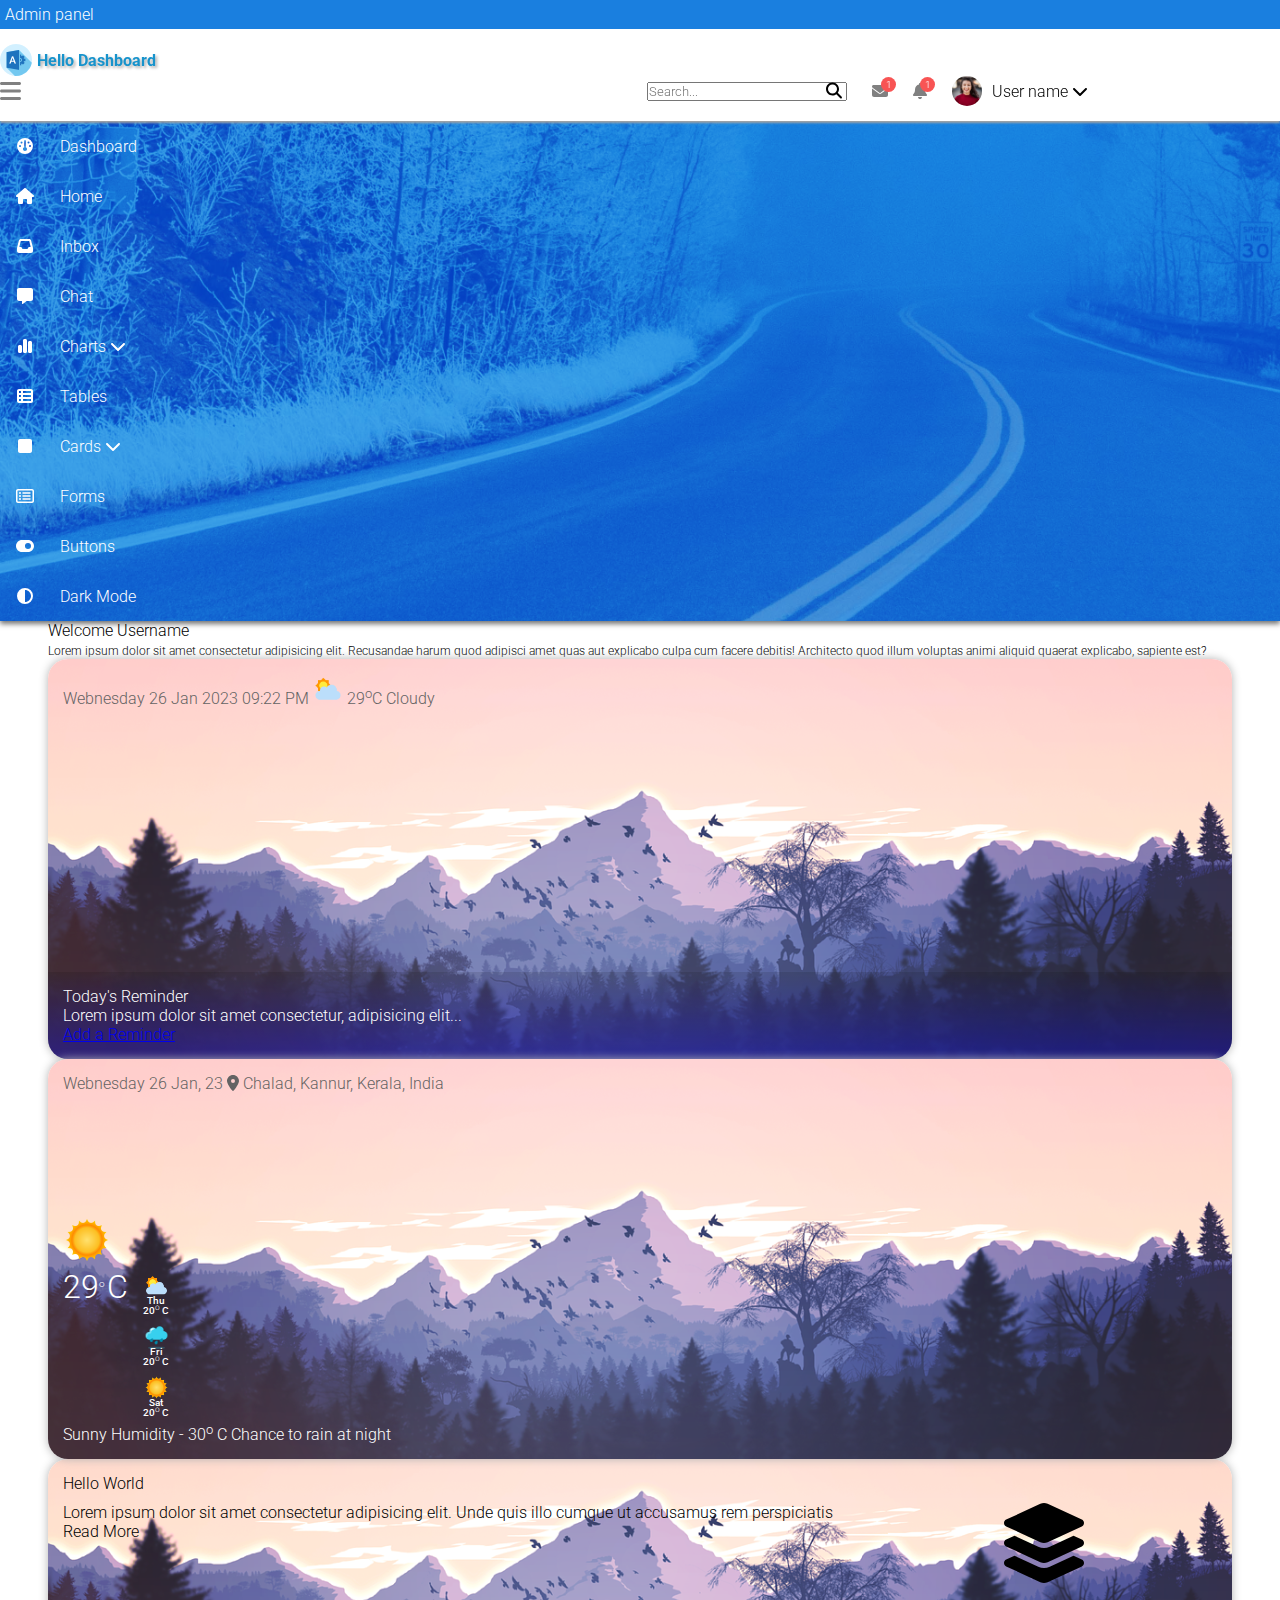
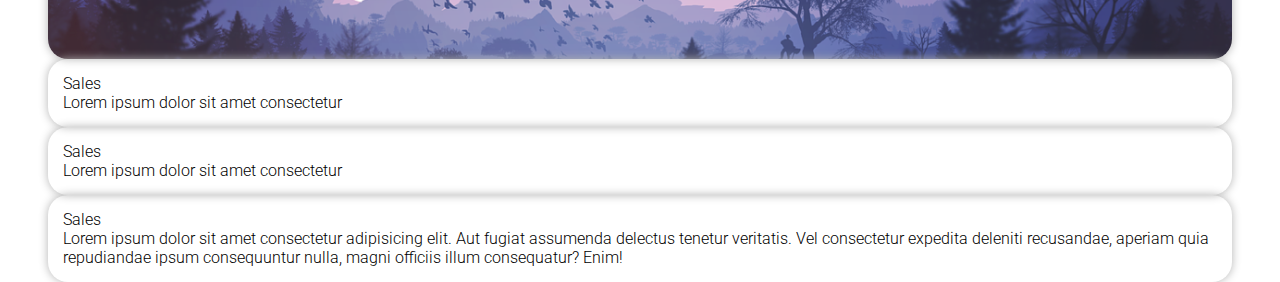
<file: index.html>
<!DOCTYPE html>
<html lang="en">
<head>
    <meta charset="UTF-8">
    <meta name="viewport" content="width=device-width, initial-scale=1.0">
    <title>Document</title>
    <link rel="stylesheet" href="assects/css/style.css">
    <link rel="stylesheet" href="assects/css/mediaquery.css">

    <!-- font asesome icons -->
    <link rel="stylesheet" href="assects/fontawesome-free-6.4.2-web/css/all.min.css">
    <script src="assects/fontawesome-free-6.4.2-web/js/all.min.js"></script>

    <!-- bootstrap 5.0 cdn -->
    <link href="https://cdn.jsdelivr.net/npm/bootstrap@5.0.2/dist/css/bootstrap.min.css" rel="stylesheet" integrity="sha384-EVSTQN3/azprG1Anm3QDgpJLIm9Nao0Yz1ztcQTwFspd3yD65VohhpuuCOmLASjC" crossorigin="anonymous">
</head>
<body>
    <header>
        <div class="container-fluid">
            <span>Admin panel</span>
        </div>
    </header>
    <div id="top-nav">
        <div class="container-fluid d-flex">
            <div class="top-nav-left">
                <img src="assects/images/admin.png" class="brand-logo" alt="" srcset="">
                <a href="#" class="brand-txt">Hello Dashboard</a>
            </div>
            <div class="top-nav-right">
                <!-- menu button -->
                <div class="menu-button">
                    <i class="fa-solid fa-bars"></i>
                </div>
                <div class="app-menu-btn">
                    <i class="fa-solid fa-bars"></i>
                </div>
                <div class="small-scren-titles">
                    <span class="h6">Hello Dashboard</span>
                    <input type="text" name="search" id="srch" placeholder="search.." class="small-search">
                </div>
                <div class="right-float">
                    <!-- search box -->
                    <div class="seatch-box">
                        <input type="text" name="" id="search-input" class="form-control form-control-sm" placeholder="Search...">
                        <div class="search-clicker">
                            <i class="fa-solid fa-magnifying-glass"></i>
                        </div>
                    </div>
                    <!-- notification 1 -->
                    <div class="notification">
                        <a href="inbox.html"><i class="fa-solid fa-envelope"></i></a>
                        <div class="count">1</div>
                    </div>
                    <!-- notification 2 -->
                    <div class="notification">
                        <div class="notofi-handil drop-clicker">
                            <a href="#"><i class="fa-solid fa-bell"></i></a>
                            <div class="count">1</div>
                        </div>
                        <div class="drop-s user-datails-dropdown">
                            <ul>
                                <li>
                                    <div class="chat-list">
                                        <div class="chat-user-pic">
                                            <img src="assects/images/user-1.jpg" alt="" srcset="">
                                        </div>
                                        <div class="chats">
                                            <span class="user-name">User name</span>
                                            <span class="chat-msg">Lorem ipsum dolor sit amet consecte</span>
                                        </div>
                                    </div>
                                </li>
                                <li>
                                    <div class="chat-list">
                                        <div class="chat-user-pic">
                                            <img src="assects/images/user-1.jpg" alt="" srcset="">
                                        </div>
                                        <div class="chats">
                                            <span class="user-name">User name</span>
                                            <span class="chat-msg">Lorem ipsum dolor sit amet consecte</span>
                                        </div>
                                    </div>
                                </li>
                                <li>
                                    <div class="chat-list">
                                        <div class="chat-user-pic">
                                            <img src="assects/images/user-1.jpg" alt="" srcset="">
                                        </div>
                                        <div class="chats">
                                            <span class="user-name">User name</span>
                                            <span class="chat-msg">Lorem ipsum dolor sit amet consecte</span>
                                        </div>
                                    </div>
                                </li>
                                <li>
                                    <div class="chat-list">
                                        <div class="chat-user-pic">
                                            <img src="assects/images/user-1.jpg" alt="" srcset="">
                                        </div>
                                        <div class="chats">
                                            <span class="user-name">User name</span>
                                            <span class="chat-msg">Lorem ipsum dolor sit amet consecte</span>
                                        </div>
                                    </div>
                                </li>
                                <li style="border-top: 1px solid grey;">
                                    <a href="#">View All</a>
                                </li>
                            </ul>
                        </div>
                    </div>
                    <!-- user information -->
                    <div class="user-information">
                        <div class="user-handil drop-clicker">
                            <div class="user-photo">
                                <img src="assects/images/user-1.jpg" alt="">
                            </div>
                            <span>User name <i class="fa-solid fa-chevron-down"></i></span>
                        </div>
                        <div class="user-datails-dropdown">
                            <ul>
                                <li><a href="charts.html"><i class="fa-solid fa-user"></i> Profile</a></li>
                                <li><a href="#"><i class="fa-solid fa-palette"></i> Themes</a></li>
                                <li><a href="#"><i class="fa-solid fa-gear"></i> Settings</a></li>
                                <li><a href="#"><i class="fa-solid fa-right-from-bracket"></i> Log out</a></li>
                            </ul>
                        </div>
                    </div>
                </div>
            </div>
        </div>
    </div>
    <div id="footer-menus">
        <div class="notification">
            <div class="notofi-handil">
                <a href="index.html"><i class="fa-solid fa-house"></i></a>
            </div>
        </div>
        <div class="notification">
            <div class="notofi-handil">
                <a href="#" id="search-small-btn"><i class="fa-solid fa-magnifying-glass"></i></a>
            </div>
        </div>
        <div class="notification">
            <div class="notofi-handil">
                <a href="inbox.html"><i class="fa-solid fa-envelope"></i></a>
                <div class="count">1</div>
            </div>
        </div>
        <div class="notification">
            <div class="notofi-handil drop-clicker">
                <a href="#"><i class="fa-solid fa-bell"></i></a>
                <div class="count">1</div>
            </div>
        </div>
        <div class="user-information">
            <div class="user-handil drop-clicker">
                <a href="#">
                    <div class="user-photo">
                        <img src="assects/images/user-1.jpg" alt="">
                    </div>
                </a>
                <!-- <a href="#">User name <i class="fa-solid fa-chevron-down"></i></a> -->
            </div>
        </div>
    </div>
    <div class="container-fluid p-0 d-flex">
        <nav id="side-nav" class="side-toggle-full">
            <ul>
                <li>
                    <div class="nav-incons" title="Dashboard">
                        <i class="fa-solid fa-gauge"></i>
                    </div>
                    <a class="nav-hider" href="index.html">Dashboard</a>
                </li>
                <li>
                    <div class="nav-incons" title="Home">
                        <i class="fa-solid fa-house"></i>
                    </div>
                    <a class="nav-hider" href="index.html">Home</a>
                </li>
                <li>
                    <div class="nav-incons" title="Inbox">
                        <i class="fa-solid fa-inbox"></i>
                    </div>
                    <a class="nav-hider" href="inbox.html">Inbox</a>
                </li>
                <li>
                    <div class="nav-incons" title="Inbox">
                        <i class="fa-solid fa-message"></i>
                    </div>
                    <a class="nav-hider" href="#">Chat</a>
                </li>
                <li class="drop-clicker" title="Chart">
                    <div class="nav-incons">
                        <i class="fa-solid fa-chart-simple"></i>
                    </div>
                    <span class="nav-hider" href="#">Charts <i class="fa-solid fa-chevron-down"></i></span>
                </li>
                <ul  class="droop-downs">
                    <li><a href="charts.html">Pi chart</a></li>
                    <li><a href="charts.html">Bar chart</a></li>
                    <li><a href="charts.html">chart</a></li>
                </ul>
                <li>
                    <div class="nav-incons" title="Table">
                        <i class="fa-solid fa-table-list"></i>
                    </div>
                    <a class="nav-hider" href="tables.html">Tables</a>
                </li>
                <li class="drop-clicker">
                    <div class="nav-incons" title="Cards">
                        <i class="fa-solid fa-square"></i>
                    </div>
                    <span class="nav-hider" href="#">Cards <i class="fa-solid fa-chevron-down"></i></span>
                </li>
                <ul class="droop-downs">
                    <li><a href="#">Card 1</a></li>
                    <li><a href="#">Card 2</a></li>
                    <li><a href="#">Card 3</a></li>
                </ul>
                <li>
                    <div class="nav-incons" title="Forms">
                        <i class="fa-regular fa-rectangle-list"></i>
                    </div>
                    <a class="nav-hider" href="#">Forms</a>
                </li>
                <li>
                    <div class="nav-incons" title="Buttons">
                        <i class="fa-solid fa-toggle-on"></i>
                    </div>
                    <a class="nav-hider" href="#">Buttons</a>
                </li>
                <li>
                    <div class="nav-incons" title="Dark mode">
                        <i class="fa-solid fa-circle-half-stroke"></i>
                    </div>
                    <a class="nav-hider" href="#">Dark Mode</a>
                </li>
            </ul>
        </nav>
        <div id="content-body" class=" pt-3 pb-5 pad-5">
            <div class="container-fluid">
                <div class="row" id="page-information">
                    <div class="col-lg-12 py-4">
                        <p class="h5">Welcome Username</p>
                        <span style="font-size: 12px;">Lorem ipsum dolor sit amet consectetur adipisicing elit. Recusandae harum quod adipisci amet quas aut explicabo culpa cum facere debitis! Architecto quod illum voluptas animi aliquid quaerat explicabo, sapiente est?</span>
                    </div>
                </div>
                <div class="row">
                    <div class="col-lg-8">
                        <div class="row">
                            <div class="col-md-6 p-3">
                                <div class="card-one hi-card" style="background-image: url('assects/images/mountains-1412683_1280.png');">
                                    <div class="day">
                                        <span class="h6">Webnesday</span>
                                        <span class="h6">26 Jan 2023</span>
                                        <!-- <span class=" d-block"><i class="fa-solid fa-location-dot"></i> Chalad, Kannur, Kerala, India</span> -->
                                        <span class="h1 d-block">09:22 PM</span>
                                        <span class=""> <img src="assects/images/icons8-cloudy-48.png" width="30" height="30" alt=""> 29<sup>o</sup>C Cloudy</span>
                                    </div>
                                    <div class="hi-card-info">
                                        <span class="h6">Today's Reminder</span>
                                        <p>Lorem ipsum dolor sit amet consectetur, adipisicing elit...</p>
                                        <a href="#" class="btn btn-sm btn-danger d-inline-block">Add a Reminder</a>
                                    </div>
                                </div>
                            </div>
                            <div class="col-md-6 p-3">
                                <div class="card-one hi-card" style="background-image: url('assects/images/mountains-1412683_1280.png');">
                                    <div class="day">
                                        <span class="h3 d-block">Webnesday</span>
                                        <span class="h5 d-block">26 Jan, 23</span>
                                        <span class=" d-block"><i class="fa-solid fa-location-dot"></i> Chalad, Kannur, Kerala, India</span>
                                    </div>
                                    <div class="wether">
                                        <img src="assects/images/icons8-sunny-48.png" alt="">
                                        <div class="wether-degrees">
                                            <div class="today">
                                                <h1>29<sup>o</sup> C</h1>
                                            </div>
                                            <div class="d-flex">
                                                <div class="comming-days">
                                                    <img src="assects/images/icons8-cloudy-48.png" width="25" height="25" alt="">
                                                    <p>Thu</p>
                                                    <p>20<sup>o</sup> C</p>
                                                </div>
                                                <div class="comming-days">
                                                    <img src="assects/images/icons8-rainy-64.png" width="25" height="25" alt="">
                                                    <p>Fri</p>
                                                    <p>20<sup>o</sup> C</p>
                                                </div>
                                                <div class="comming-days">
                                                    <img src="assects/images/icons8-sunny-48.png" width="25" height="25" alt="">
                                                    <p>Sat</p>
                                                    <p>20<sup>o</sup> C</p>
                                                </div>
                                            </div>
                                        </div>
                                        <span class="h6">Sunny</span>
                                        <span class="h6 d-block">Humidity - 30<sup>o</sup> C</span>
                                        <span class="d-block">Chance to rain at night</span>
                                    </div>
                                </div>
                            </div>
                        </div>
                        <div class="row">
                            <div class="col-md-12 py-4">
                                <div class="card-one mt-2 bg-warning" style="background-image: url('assects/images/mountains-1412683_1280.png'); height: 200px;">
                                    <span class="h6 d-block">Hello World</span>
                                    <div class="card-divisin">
                                        <div class="big-side">
                                            <!-- <span class="h6">The Tital World</span> -->
                                            <p>Lorem ipsum dolor sit amet consectetur adipisicing elit. Unde quis illo cumque ut accusamus rem perspiciatis</p>
                                            <a href="#">Read More</a>
                                        </div>
                                        <div class="small-side">
                                            <i class="fa-solid fa-layer-group fa-5x text-white"></i>
                                        </div>
                                    </div>
                                </div>
                            </div>
                        </div>
                        
                    </div>
                    <!-- cards at right side -->
                    <div class="col-lg-4">
                        <div class="row">
                            <div class="col-sm-6 py-3">
                                <div class="card-one bg-dark text-white">
                                    <span class="h6">Sales</span>
                                    <p class="small">Lorem ipsum dolor sit amet consectetur</p>
                                </div>
                            </div>
                            <div class="col-sm-6 py-3">
                                <div class="card-one bg-success text-white">
                                    <span class="h6">Sales</span>
                                    <p class="small">Lorem ipsum dolor sit amet consectetur</p>
                                </div>
                            </div>
                        </div>
                        <div class="row">
                            <div class="colsm-12 py-3">
                                <div class="card-one bg-danger text-white">
                                    <span class="h6">Sales</span>
                                    <p class="small">Lorem ipsum dolor sit amet consectetur adipisicing elit. Aut fugiat assumenda delectus tenetur veritatis. Vel consectetur expedita deleniti recusandae, aperiam quia repudiandae ipsum consequuntur nulla, magni officiis illum consequatur? Enim!</p>
                                </div>
                            </div>
                        </div>
                    </div>
                </div>
            </div>
        </div>
        
    </div>
     <!-- bootstrap 5.0 cdn -->
     <script src="https://cdn.jsdelivr.net/npm/bootstrap@5.0.2/dist/js/bootstrap.bundle.min.js" integrity="sha384-MrcW6ZMFYlzcLA8Nl+NtUVF0sA7MsXsP1UyJoMp4YLEuNSfAP+JcXn/tWtIaxVXM" crossorigin="anonymous"></script>
     <!-- jquery cdn -->
     <script src="https://code.jquery.com/jquery-3.7.0.js" integrity="sha256-JlqSTELeR4TLqP0OG9dxM7yDPqX1ox/HfgiSLBj8+kM=" crossorigin="anonymous"></script>
     <!-- <script src="assects/js/index.js"></script> -->
     <script src="assects/js/clickscripts.js"></script>
</body>
</html>
</file>
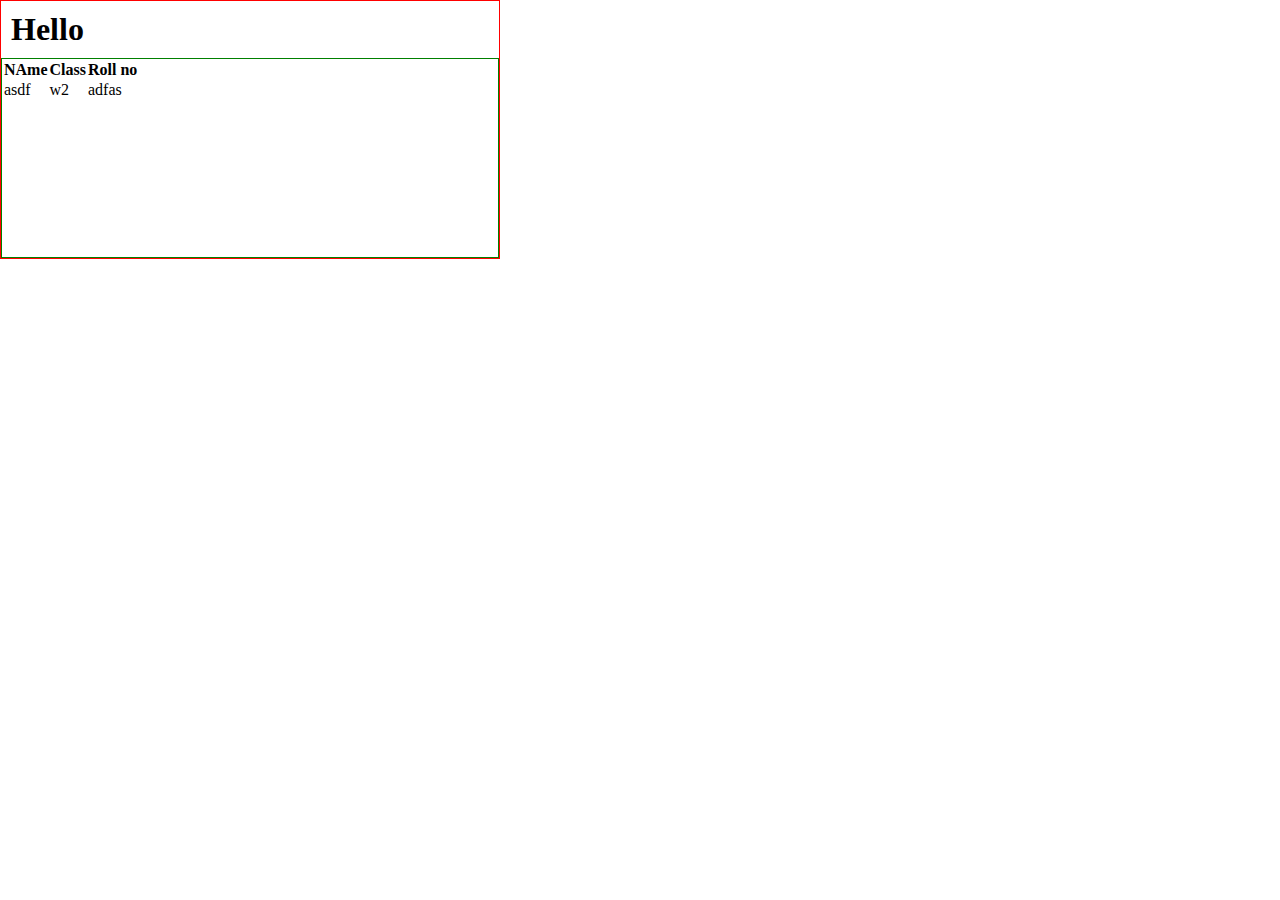
<file: dmetable.html>
<!DOCTYPE html>
<html lang="en">
<head>
    <meta charset="UTF-8">
    <meta name="viewport" content="width=device-width, initial-scale=1.0">
    <title>Document</title>
    <style>
        *{
            margin: 0;
            padding: 0;
            box-sizing: border-box;
        }
        .container{
            width: 500px;
            border: 1px solid red;
        }
        .table-container{
            border: 1px solid green;
            height: 200px;
        }
        .table-heading{
            padding: 10px;
            font-size: 16px;
        }
        table{
            position: relative;
        }
        thead{
            position: sticky;
            top: 0;
        }
    </style>
</head>
<body>
    <div class="container">
        <div class="table-heading">
            <h1>Hello</h1>
        </div>
        <div class="table-container">
            <table>
                <thead>
                    <tr>
                        <th>NAme</th>
                        <th>Class</th>
                        <th>Roll no</th>
                    </tr>
                </thead>
                <tbody>
                    <tr>
                        <td>asdf</td>
                        <td>w2</td>
                        <td>adfas</td>
                    </tr>
                </tbody>
            </table>
        </div>
    </div>
</body>
</html>
</file>
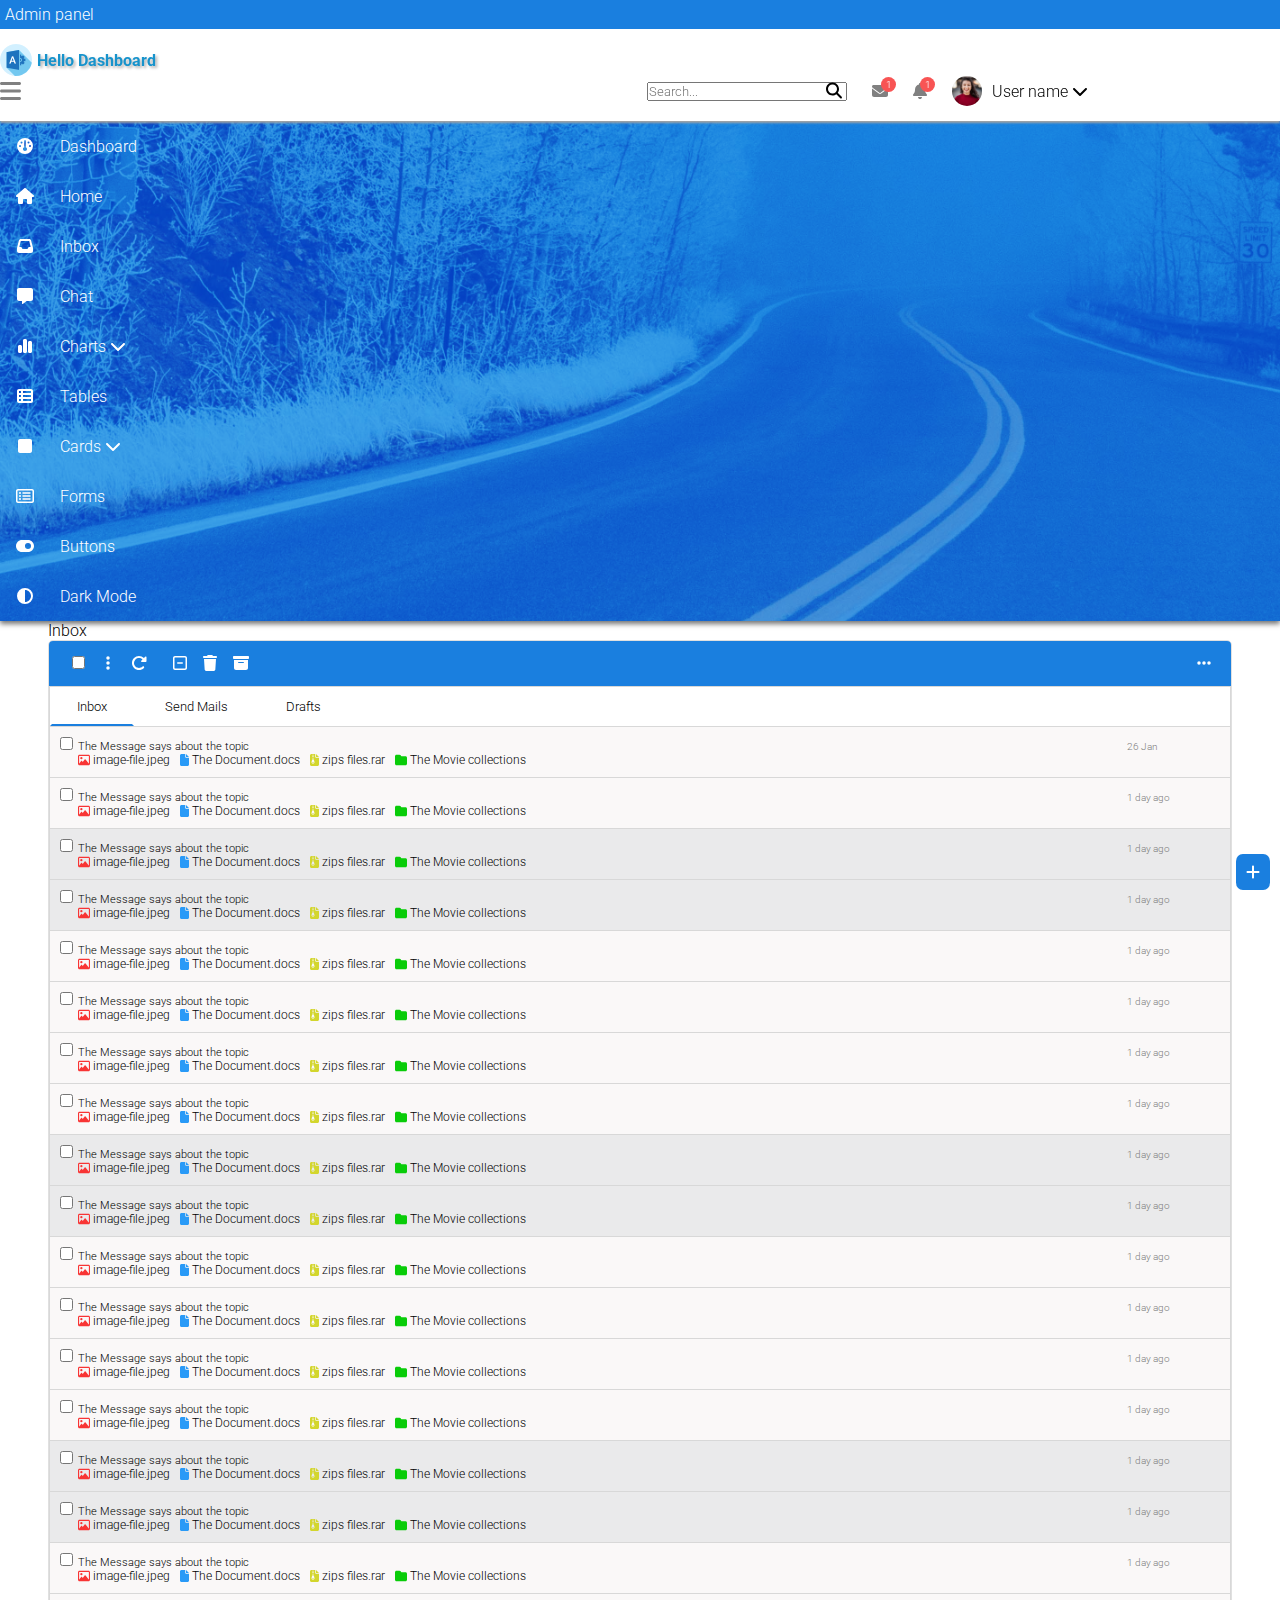
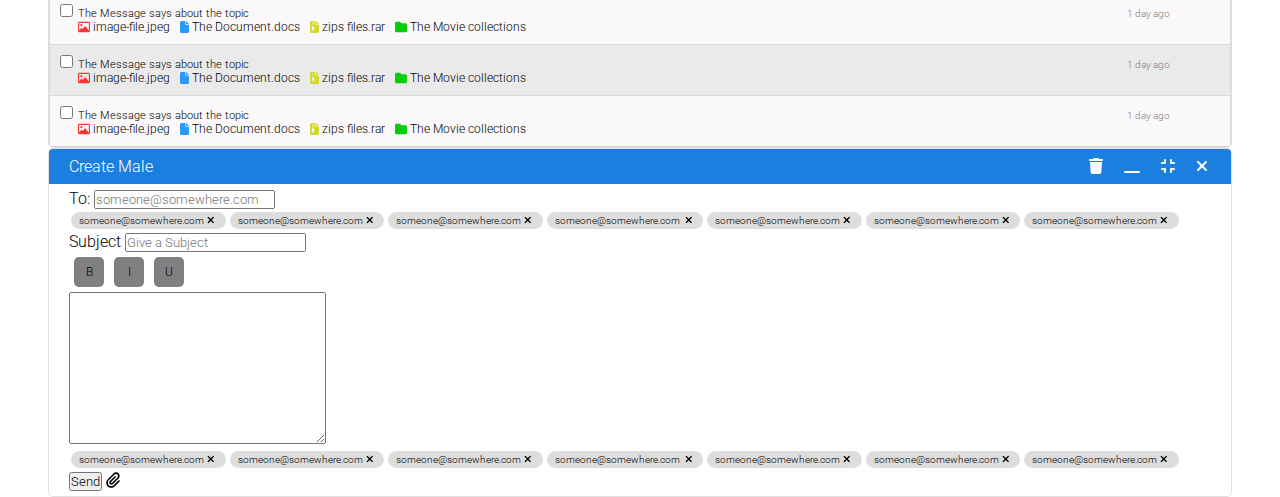
<file: inbox.html>
<!DOCTYPE html>
<html lang="en">
<head>
    <meta charset="UTF-8">
    <meta name="viewport" content="width=device-width, initial-scale=1.0">
    <title>Inbox</title>
    <link rel="stylesheet" href="assects/css/style.css">
    <link rel="stylesheet" href="assects/css/mediaquery.css">

    <!-- font asesome icons -->
    <link rel="stylesheet" href="assects/fontawesome-free-6.4.2-web/css/all.min.css">
    <script src="assects/fontawesome-free-6.4.2-web/js/all.min.js"></script>

    <!-- bootstrap 5.0 cdn -->
    <link href="https://cdn.jsdelivr.net/npm/bootstrap@5.0.2/dist/css/bootstrap.min.css" rel="stylesheet" integrity="sha384-EVSTQN3/azprG1Anm3QDgpJLIm9Nao0Yz1ztcQTwFspd3yD65VohhpuuCOmLASjC" crossorigin="anonymous">
</head>
<body>
    <header>
        <div class="container-fluid">
            <span>Admin panel</span>
        </div>
    </header>
    <div id="top-nav">
        <div class="container-fluid d-flex">
            <div class="top-nav-left">
                <img src="assects/images/admin.png" class="brand-logo" alt="" srcset="">
                <a href="#" class="brand-txt">Hello Dashboard</a>
            </div>
            <div class="top-nav-right">
                <!-- menu button -->
                <div class="menu-button">
                    <i class="fa-solid fa-bars"></i>
                </div>
                <div class="app-menu-btn">
                    <i class="fa-solid fa-bars"></i>
                </div>
                <div class="small-scren-titles">
                    <span class="h6">Hello Dashboard</span>
                    <input type="text" name="search" id="srch" placeholder="search.." class="form-control form-control-sm small-search">
                </div>
                <div class="right-float">
                    <!-- search box -->
                    <div class="seatch-box">
                        <input type="text" name="" id="search-input" class="form-control form-control-sm" placeholder="Search...">
                        <div class="search-clicker">
                            <i class="fa-solid fa-magnifying-glass"></i>
                        </div>
                    </div>
                    <!-- notification 1 -->
                    <div class="notification">
                        <a href="inbox.html"><i class="fa-solid fa-envelope"></i></a>
                        <div class="count">1</div>
                    </div>
                    <!-- notification 2 -->
                    <div class="notification">
                        <div class="notofi-handil drop-clicker">
                            <a href="#"><i class="fa-solid fa-bell"></i></a>
                            <div class="count">1</div>
                        </div>
                        <div class="drop-s user-datails-dropdown">
                            <ul>
                                <li>
                                    <div class="chat-list">
                                        <div class="chat-user-pic">
                                            <img src="assects/images/user-1.jpg" alt="" srcset="">
                                        </div>
                                        <div class="chats">
                                            <span class="user-name">User name</span>
                                            <span class="chat-msg">Lorem ipsum dolor sit amet consecte</span>
                                        </div>
                                    </div>
                                </li>
                                <li>
                                    <div class="chat-list">
                                        <div class="chat-user-pic">
                                            <img src="assects/images/user-1.jpg" alt="" srcset="">
                                        </div>
                                        <div class="chats">
                                            <span class="user-name">User name</span>
                                            <span class="chat-msg">Lorem ipsum dolor sit amet consecte</span>
                                        </div>
                                    </div>
                                </li>
                                <li>
                                    <div class="chat-list">
                                        <div class="chat-user-pic">
                                            <img src="assects/images/user-1.jpg" alt="" srcset="">
                                        </div>
                                        <div class="chats">
                                            <span class="user-name">User name</span>
                                            <span class="chat-msg">Lorem ipsum dolor sit amet consecte</span>
                                        </div>
                                    </div>
                                </li>
                                <li>
                                    <div class="chat-list">
                                        <div class="chat-user-pic">
                                            <img src="assects/images/user-1.jpg" alt="" srcset="">
                                        </div>
                                        <div class="chats">
                                            <span class="user-name">User name</span>
                                            <span class="chat-msg">Lorem ipsum dolor sit amet consecte</span>
                                        </div>
                                    </div>
                                </li>
                                <li style="border-top: 1px solid grey;">
                                    <a href="#">View All</a>
                                </li>
                            </ul>
                        </div>
                    </div>
                    <!-- user information -->
                    <div class="user-information">
                        <div class="user-handil drop-clicker">
                            <div class="user-photo">
                                <img src="assects/images/user-1.jpg" alt="">
                            </div>
                            <span>User name <i class="fa-solid fa-chevron-down"></i></span>
                        </div>
                        <div class="user-datails-dropdown">
                            <ul>
                                <li><a href="charts.html"><i class="fa-solid fa-user"></i> Profile</a></li>
                                <li><a href="#"><i class="fa-solid fa-palette"></i> Themes</a></li>
                                <li><a href="#"><i class="fa-solid fa-gear"></i> Settings</a></li>
                                <li><a href="#"><i class="fa-solid fa-right-from-bracket"></i> Log out</a></li>
                            </ul>
                        </div>
                    </div>
                </div>
            </div>
        </div>
    </div>
    <div id="footer-menus">
        <div class="notification">
            <div class="notofi-handil">
                <a href="index.html"><i class="fa-solid fa-house"></i></a>
            </div>
        </div>
        <div class="notification">
            <div class="notofi-handil">
                <a href="#" id="search-small-btn"><i class="fa-solid fa-magnifying-glass"></i></a>
            </div>
        </div>
        <div class="notification">
            <div class="notofi-handil">
                <a href="inbox.html"><i class="fa-solid fa-envelope"></i></a>
                <div class="count">1</div>
            </div>
        </div>
        <div class="notification">
            <div class="notofi-handil drop-clicker">
                <a href="#"><i class="fa-solid fa-bell"></i></a>
                <div class="count">1</div>
            </div>
        </div>
        <div class="user-information">
            <div class="user-handil drop-clicker">
                <a href="#">
                    <div class="user-photo">
                        <img src="assects/images/user-1.jpg" alt="">
                    </div>
                </a>
                <!-- <a href="#">User name <i class="fa-solid fa-chevron-down"></i></a> -->
            </div>
        </div>
    </div>
    <div class="container-fluid p-0 d-flex">
        <nav id="side-nav" class="side-toggle-full">
            <ul>
                <li>
                    <div class="nav-incons" title="Dashboard">
                        <i class="fa-solid fa-gauge"></i>
                    </div>
                    <a class="nav-hider" href="index.html">Dashboard</a>
                </li>
                <li>
                    <div class="nav-incons" title="Home">
                        <i class="fa-solid fa-house"></i>
                    </div>
                    <a class="nav-hider" href="index.html">Home</a>
                </li>
                <li>
                    <div class="nav-incons" title="Inbox">
                        <i class="fa-solid fa-inbox"></i>
                    </div>
                    <a class="nav-hider" href="inbox.html">Inbox</a>
                </li>
                <li>
                    <div class="nav-incons" title="Inbox">
                        <i class="fa-solid fa-message"></i>
                    </div>
                    <a class="nav-hider" href="#">Chat</a>
                </li>
                <li class="drop-clicker" title="Chart">
                    <div class="nav-incons">
                        <i class="fa-solid fa-chart-simple"></i>
                    </div>
                    <span class="nav-hider" href="#">Charts <i class="fa-solid fa-chevron-down"></i></span>
                </li>
                <ul  class="droop-downs">
                    <li><a href="charts.html">Pi chart</a></li>
                    <li><a href="charts.html">Bar chart</a></li>
                    <li><a href="charts.html">chart</a></li>
                </ul>
                <li>
                    <div class="nav-incons" title="Table">
                        <i class="fa-solid fa-table-list"></i>
                    </div>
                    <a class="nav-hider" href="tables.html">Tables</a>
                </li>
                <li class="drop-clicker">
                    <div class="nav-incons" title="Cards">
                        <i class="fa-solid fa-square"></i>
                    </div>
                    <span class="nav-hider" href="#">Cards <i class="fa-solid fa-chevron-down"></i></span>
                </li>
                <ul class="droop-downs">
                    <li><a href="#">Card 1</a></li>
                    <li><a href="#">Card 2</a></li>
                    <li><a href="#">Card 3</a></li>
                </ul>
                <li>
                    <div class="nav-incons" title="Forms">
                        <i class="fa-regular fa-rectangle-list"></i>
                    </div>
                    <a class="nav-hider" href="#">Forms</a>
                </li>
                <li>
                    <div class="nav-incons" title="Buttons">
                        <i class="fa-solid fa-toggle-on"></i>
                    </div>
                    <a class="nav-hider" href="#">Buttons</a>
                </li>
                <li>
                    <div class="nav-incons" title="Dark mode">
                        <i class="fa-solid fa-circle-half-stroke"></i>
                    </div>
                    <a class="nav-hider" href="#">Dark Mode</a>
                </li>
            </ul>
        </nav>
        <div id="content-body" class="pad-5">
            <div class="container-fluid"><!--px-5-->
                <div class="row" id="page-information">
                    <div class="col-lg-12 py-4">
                        <!-- <a href="#">Dashboard</a> -->
                        <p class="h5">Inbox</p>
                        <!-- <span style="font-size: 12px;">Lorem ipsum dolor sit amet consectetur adipisicing elit. Recusandae harum quod adipisci amet quas aut explicabo culpa cum facere debitis! Architecto quod illum voluptas animi aliquid quaerat explicabo, sapiente est?</span> -->
                    </div>
                </div>
                <div class="row">
                    <div class="col-lg-12 py-2">
                        <div class="row">
                            <div class="col-md-12 pb-5">
                                <div class="compost-mail-btn" title="Compist Mail"> 
                                    <i class="fa-solid fa-plus"></i>
                                </div>
                                <div id="inbox-container">
                                    <div class="inbox-controls">
                                        <div class="control-left">
                                            <div class="controls">
                                                <input type="checkbox" name="" id="input-check-all" title="Select All" onchange="check_all_mails()">
                                            </div>
                                            <div class="controls">
                                                <i class="fa-solid fa-ellipsis-vertical"></i>
                                            </div>
                                            <div class="controls">
                                                <i class="fa-solid fa-rotate-right"></i>
                                            </div>
                                            <div class="controls-group">
                                                <div class="controls">
                                                    <i class="fa-regular fa-square-minus"></i>
                                                </div>
                                                <div class="controls">
                                                    <i class="fa-solid fa-trash"></i>
                                                </div>
                                                <div class="controls">
                                                    <i class="fa-solid fa-box-archive"></i>
                                                </div>
                                            </div>
                                        </div>
                                        <div class="control-right">
                                            <div class="news-sorter-btn">
                                                <i class="fa-solid fa-ellipsis"></i>
                                                <div class="news-sorte-list">
                                                    <div class="btn-pointer"></div>
                                                    <ul>
                                                        <li>All Mails</li>
                                                        <li>Importent Mails</li>
                                                        <li>Unread Mails</li>
                                                        <li>Read Mails</li>
                                                    </ul>
                                                </div>
                                            </div>
                                        </div>
                                    </div>
                                    <div class="inbox-buttons">
                                        <button id="defaultOpen" onclick="openMails(event, 'inbox-tab')" class="tb-btn">Inbox</button>
                                        <button onclick="openMails(event, 'send-mail-tab')" class="tb-btn">Send Mails</button>
                                        <button onclick="openMails(event, 'draft-tab')" class="tb-btn">Drafts</button>
                                    </div>
                                    <div class="inbox-holder">
                                        <div id="inbox-tab" class="inbox-message-holder">
                                            <div class="inbox read">
                                                <input type="checkbox" name="" id="inboc_check_1" class="mail-checks">
                                                <div class="inbox-message">
                                                    <div class="inbox-subject">
                                                        <h6>The Message says about the topic</h6>
                                                    </div>
                                                    <div class="inbox-document-preview">
                                                        <div class="file">
                                                            <i class="fa-regular fa-image"></i>
                                                            <span>image-file.jpeg</span>
                                                        </div>
                                                        <div class="file">
                                                            <i class="fa-solid fa-file"></i>
                                                            <span>The Document.docs</span>
                                                        </div>
                                                        <div class="file">
                                                            <i class="fa-solid fa-file-zipper"></i>
                                                            zips files.rar
                                                        </div>
                                                        <div class="file">
                                                            <i class="fa-solid fa-folder"></i>    
                                                            The Movie collections
                                                        </div> 
                                                    </div>
                                                    <div class="hover-controls">
                                                        <i class="fa-solid fa-trash"></i>
                                                        <i class="fa-solid fa-box-archive"></i>
                                                        <div class="mark-importent">
                                                            <i class="fa-regular fa-star"></i>
                                                        </div>
                                                    </div>
                                                </div>
                                                <div class="inbox-received">
                                                    <p>26 Jan</p>
                                                </div>
                                            </div>
                                            <div class="inbox read">
                                                <input type="checkbox" name="" id="inboc_check_2" class="mail-checks">
                                                <div class="inbox-message">
                                                    <div class="inbox-subject">
                                                        <h6>The Message says about the topic</h6>
                                                    </div>
                                                    <div class="inbox-document-preview">
                                                        <div class="file">
                                                            <i class="fa-regular fa-image"></i>
                                                            image-file.jpeg
                                                        </div>
                                                        <div class="file">
                                                            <i class="fa-solid fa-file"></i>
                                                            The Document.docs
                                                        </div>
                                                        <div class="file">
                                                            <i class="fa-solid fa-file-zipper"></i>
                                                            zips files.rar
                                                        </div>
                                                        <div class="file">
                                                            <i class="fa-solid fa-folder"></i>    
                                                            The Movie collections
                                                        </div> 
                                                    </div>
                                                    <div class="hover-controls">
                                                        
                                                        <i class="fa-solid fa-trash"></i>
                                                        <i class="fa-solid fa-box-archive"></i>
                                                        <div class="mark-importent">
                                                            <i class="fa-regular fa-star"></i>
                                                        </div>
                                                    </div>
                                                </div>
                                                <div class="inbox-received">
                                                    1 day ago
                                                </div>
                                            </div>
                                            <div class="inbox unread">
                                                <input type="checkbox" name="" id="inboc_check_3" class="mail-checks">
                                                <div class="inbox-message">
                                                    <div class="inbox-subject">
                                                        <h6>The Message says about the topic</h6>
                                                    </div>
                                                    <div class="inbox-document-preview">
                                                        <div class="file">
                                                            <i class="fa-regular fa-image"></i>
                                                            image-file.jpeg
                                                        </div>
                                                        <div class="file">
                                                            <i class="fa-solid fa-file"></i>
                                                            The Document.docs
                                                        </div>
                                                        <div class="file">
                                                            <i class="fa-solid fa-file-zipper"></i>
                                                            zips files.rar
                                                        </div>
                                                        <div class="file">
                                                            <i class="fa-solid fa-folder"></i>    
                                                            The Movie collections
                                                        </div> 
                                                    </div>
                                                    <div class="hover-controls">
                                                        
                                                        <i class="fa-solid fa-trash"></i>
                                                        <i class="fa-solid fa-box-archive"></i>
                                                        <div class="mark-importent">
                                                            <i class="fa-regular fa-star"></i>
                                                        </div>
                                                    </div>
                                                </div>
                                                <div class="inbox-received">
                                                    1 day ago
                                                </div>
                                            </div>
                                            <div class="inbox unread">
                                                <input type="checkbox" name="" id="inboc_check_4" class="mail-checks">
                                                <div class="inbox-message">
                                                    <div class="inbox-subject">
                                                        <h6>The Message says about the topic</h6>
                                                    </div>
                                                    <div class="inbox-document-preview">
                                                        <div class="file">
                                                            <i class="fa-regular fa-image"></i>
                                                            image-file.jpeg
                                                        </div>
                                                        <div class="file">
                                                            <i class="fa-solid fa-file"></i>
                                                            The Document.docs
                                                        </div>
                                                        <div class="file">
                                                            <i class="fa-solid fa-file-zipper"></i>
                                                            zips files.rar
                                                        </div>
                                                        <div class="file">
                                                            <i class="fa-solid fa-folder"></i>    
                                                            The Movie collections
                                                        </div> 
                                                    </div>
                                                    <div class="hover-controls">
                                                        
                                                        <i class="fa-solid fa-trash"></i>
                                                        <i class="fa-solid fa-box-archive"></i>
                                                        <div class="mark-importent">
                                                            <i class="fa-regular fa-star"></i>
                                                        </div>
                                                    </div>
                                                </div>
                                                <div class="inbox-received">
                                                    1 day ago
                                                </div>
                                            </div>
                                            <div class="inbox read">
                                                <input type="checkbox" name="" id="inboc_check_5" class="mail-checks">
                                                <div class="inbox-message">
                                                    <div class="inbox-subject">
                                                        <h6>The Message says about the topic</h6>
                                                    </div>
                                                    <div class="inbox-document-preview">
                                                        <div class="file">
                                                            <i class="fa-regular fa-image"></i>
                                                            image-file.jpeg
                                                        </div>
                                                        <div class="file">
                                                            <i class="fa-solid fa-file"></i>
                                                            The Document.docs
                                                        </div>
                                                        <div class="file">
                                                            <i class="fa-solid fa-file-zipper"></i>
                                                            zips files.rar
                                                        </div>
                                                        <div class="file">
                                                            <i class="fa-solid fa-folder"></i>    
                                                            The Movie collections
                                                        </div> 
                                                    </div>
                                                    <div class="hover-controls">
                                                        
                                                        <i class="fa-solid fa-trash"></i>
                                                        <i class="fa-solid fa-box-archive"></i>
                                                        <div class="mark-importent">
                                                            <i class="fa-regular fa-star"></i>
                                                        </div>
                                                    </div>
                                                </div>
                                                <div class="inbox-received">
                                                    1 day ago
                                                </div>
                                            </div>
                                            <div class="inbox read">
                                                <input type="checkbox" name="" id="inboc_check_6" class="mail-checks">
                                                <div class="inbox-message">
                                                    <div class="inbox-subject">
                                                        <h6>The Message says about the topic</h6>
                                                    </div>
                                                    <div class="inbox-document-preview">
                                                        <div class="file">
                                                            <i class="fa-regular fa-image"></i>
                                                            image-file.jpeg
                                                        </div>
                                                        <div class="file">
                                                            <i class="fa-solid fa-file"></i>
                                                            The Document.docs
                                                        </div>
                                                        <div class="file">
                                                            <i class="fa-solid fa-file-zipper"></i>
                                                            zips files.rar
                                                        </div>
                                                        <div class="file">
                                                            <i class="fa-solid fa-folder"></i>    
                                                            The Movie collections
                                                        </div> 
                                                    </div>
                                                    <div class="hover-controls">
                                                        
                                                        <i class="fa-solid fa-trash"></i>
                                                        <i class="fa-solid fa-box-archive"></i>
                                                        <div class="mark-importent">
                                                            <i class="fa-regular fa-star"></i>
                                                        </div>
                                                    </div>
                                                </div>
                                                <div class="inbox-received">
                                                    1 day ago
                                                </div>
                                            </div>
                                            <div class="inbox read">
                                                <input type="checkbox" name="" id="inboc_check_7" class="mail-checks">
                                                <div class="inbox-message">
                                                    <div class="inbox-subject">
                                                        <h6>The Message says about the topic</h6>
                                                    </div>
                                                    <div class="inbox-document-preview">
                                                        <div class="file">
                                                            <i class="fa-regular fa-image"></i>
                                                            image-file.jpeg
                                                        </div>
                                                        <div class="file">
                                                            <i class="fa-solid fa-file"></i>
                                                            The Document.docs
                                                        </div>
                                                        <div class="file">
                                                            <i class="fa-solid fa-file-zipper"></i>
                                                            zips files.rar
                                                        </div>
                                                        <div class="file">
                                                            <i class="fa-solid fa-folder"></i>    
                                                            The Movie collections
                                                        </div> 
                                                    </div>
                                                    <div class="hover-controls">
                                                        
                                                        <i class="fa-solid fa-trash"></i>
                                                        <i class="fa-solid fa-box-archive"></i>
                                                        <div class="mark-importent">
                                                            <i class="fa-regular fa-star"></i>
                                                        </div>
                                                    </div>
                                                </div>
                                                <div class="inbox-received">
                                                    1 day ago
                                                </div>
                                            </div>
                                            <div class="inbox read">
                                                <input type="checkbox" name="" id="inboc_check_8" class="mail-checks">
                                                <div class="inbox-message">
                                                    <div class="inbox-subject">
                                                        <h6>The Message says about the topic</h6>
                                                    </div>
                                                    <div class="inbox-document-preview">
                                                        <div class="file">
                                                            <i class="fa-regular fa-image"></i>
                                                            image-file.jpeg
                                                        </div>
                                                        <div class="file">
                                                            <i class="fa-solid fa-file"></i>
                                                            The Document.docs
                                                        </div>
                                                        <div class="file">
                                                            <i class="fa-solid fa-file-zipper"></i>
                                                            zips files.rar
                                                        </div>
                                                        <div class="file">
                                                            <i class="fa-solid fa-folder"></i>    
                                                            The Movie collections
                                                        </div> 
                                                    </div>
                                                    <div class="hover-controls">
                                                        
                                                        <i class="fa-solid fa-trash"></i>
                                                        <i class="fa-solid fa-box-archive"></i>
                                                        <div class="mark-importent">
                                                            <i class="fa-regular fa-star"></i>
                                                        </div>
                                                    </div>
                                                </div>
                                                <div class="inbox-received">
                                                    1 day ago
                                                </div>
                                            </div>
                                            <div class="inbox unread">
                                                <input type="checkbox" name="" id="inboc_check_9" class="mail-checks">
                                                <div class="inbox-message">
                                                    <div class="inbox-subject">
                                                        <h6>The Message says about the topic</h6>
                                                    </div>
                                                    <div class="inbox-document-preview">
                                                        <div class="file">
                                                            <i class="fa-regular fa-image"></i>
                                                            image-file.jpeg
                                                        </div>
                                                        <div class="file">
                                                            <i class="fa-solid fa-file"></i>
                                                            The Document.docs
                                                        </div>
                                                        <div class="file">
                                                            <i class="fa-solid fa-file-zipper"></i>
                                                            zips files.rar
                                                        </div>
                                                        <div class="file">
                                                            <i class="fa-solid fa-folder"></i>    
                                                            The Movie collections
                                                        </div> 
                                                    </div>
                                                    <div class="hover-controls">
                                                        
                                                        <i class="fa-solid fa-trash"></i>
                                                        <i class="fa-solid fa-box-archive"></i>
                                                        <div class="mark-importent">
                                                            <i class="fa-regular fa-star"></i>
                                                        </div>
                                                    </div>
                                                </div>
                                                <div class="inbox-received">
                                                    1 day ago
                                                </div>
                                            </div>
                                            <div class="inbox unread">
                                                <input type="checkbox" name="" id="inboc_check_10" class="mail-checks">
                                                <div class="inbox-message">
                                                    <div class="inbox-subject">
                                                        <h6>The Message says about the topic</h6>
                                                    </div>
                                                    <div class="inbox-document-preview">
                                                        <div class="file">
                                                            <i class="fa-regular fa-image"></i>
                                                            image-file.jpeg
                                                        </div>
                                                        <div class="file">
                                                            <i class="fa-solid fa-file"></i>
                                                            The Document.docs
                                                        </div>
                                                        <div class="file">
                                                            <i class="fa-solid fa-file-zipper"></i>
                                                            zips files.rar
                                                        </div>
                                                        <div class="file">
                                                            <i class="fa-solid fa-folder"></i>    
                                                            The Movie collections
                                                        </div> 
                                                    </div>
                                                    <div class="hover-controls">
                                                        
                                                        <i class="fa-solid fa-trash"></i>
                                                        <i class="fa-solid fa-box-archive"></i>
                                                        <div class="mark-importent">
                                                            <i class="fa-regular fa-star"></i>
                                                        </div>
                                                    </div>
                                                </div>
                                                <div class="inbox-received">
                                                    1 day ago
                                                </div>
                                            </div>
                                            <div class="inbox read">
                                                <input type="checkbox" name="" id="inboc_check_11" class="mail-checks">
                                                <div class="inbox-message">
                                                    <div class="inbox-subject">
                                                        <h6>The Message says about the topic</h6>
                                                    </div>
                                                    <div class="inbox-document-preview">
                                                        <div class="file">
                                                            <i class="fa-regular fa-image"></i>
                                                            image-file.jpeg
                                                        </div>
                                                        <div class="file">
                                                            <i class="fa-solid fa-file"></i>
                                                            The Document.docs
                                                        </div>
                                                        <div class="file">
                                                            <i class="fa-solid fa-file-zipper"></i>
                                                            zips files.rar
                                                        </div>
                                                        <div class="file">
                                                            <i class="fa-solid fa-folder"></i>    
                                                            The Movie collections
                                                        </div> 
                                                    </div>
                                                    <div class="hover-controls">
                                                        
                                                        <i class="fa-solid fa-trash"></i>
                                                        <i class="fa-solid fa-box-archive"></i>
                                                        <div class="mark-importent">
                                                            <i class="fa-regular fa-star"></i>
                                                        </div>
                                                    </div>
                                                </div>
                                                <div class="inbox-received">
                                                    1 day ago
                                                </div>
                                            </div>
                                            <div class="inbox read">
                                                <input type="checkbox" name="" id="inboc_check_12" class="mail-checks">
                                                <div class="inbox-message">
                                                    <div class="inbox-subject">
                                                        <h6>The Message says about the topic</h6>
                                                    </div>
                                                    <div class="inbox-document-preview">
                                                        <div class="file">
                                                            <i class="fa-regular fa-image"></i>
                                                            image-file.jpeg
                                                        </div>
                                                        <div class="file">
                                                            <i class="fa-solid fa-file"></i>
                                                            The Document.docs
                                                        </div>
                                                        <div class="file">
                                                            <i class="fa-solid fa-file-zipper"></i>
                                                            zips files.rar
                                                        </div>
                                                        <div class="file">
                                                            <i class="fa-solid fa-folder"></i>    
                                                            The Movie collections
                                                        </div> 
                                                    </div>
                                                    <div class="hover-controls">
                                                        
                                                        <i class="fa-solid fa-trash"></i>
                                                        <i class="fa-solid fa-box-archive"></i>
                                                        <div class="mark-importent">
                                                            <i class="fa-regular fa-star"></i>
                                                        </div>
                                                    </div>
                                                </div>
                                                <div class="inbox-received">
                                                    1 day ago
                                                </div>
                                            </div>
                                            <div class="inbox read">
                                                <input type="checkbox" name="" id="inboc_check_13" class="mail-checks">
                                                <div class="inbox-message">
                                                    <div class="inbox-subject">
                                                        <h6>The Message says about the topic</h6>
                                                    </div>
                                                    <div class="inbox-document-preview">
                                                        <div class="file">
                                                            <i class="fa-regular fa-image"></i>
                                                            image-file.jpeg
                                                        </div>
                                                        <div class="file">
                                                            <i class="fa-solid fa-file"></i>
                                                            The Document.docs
                                                        </div>
                                                        <div class="file">
                                                            <i class="fa-solid fa-file-zipper"></i>
                                                            zips files.rar
                                                        </div>
                                                        <div class="file">
                                                            <i class="fa-solid fa-folder"></i>    
                                                            The Movie collections
                                                        </div> 
                                                    </div>
                                                    <div class="hover-controls">
                                                        
                                                        <i class="fa-solid fa-trash"></i>
                                                        <i class="fa-solid fa-box-archive"></i>
                                                        <div class="mark-importent">
                                                            <i class="fa-regular fa-star"></i>
                                                        </div>
                                                    </div>
                                                </div>
                                                <div class="inbox-received">
                                                    1 day ago
                                                </div>
                                            </div>
                                            <div class="inbox read">
                                                <input type="checkbox" name="" id="inboc_check_14" class="mail-checks">
                                                <div class="inbox-message">
                                                    <div class="inbox-subject">
                                                        <h6>The Message says about the topic</h6>
                                                    </div>
                                                    <div class="inbox-document-preview">
                                                        <div class="file">
                                                            <i class="fa-regular fa-image"></i>
                                                            image-file.jpeg
                                                        </div>
                                                        <div class="file">
                                                            <i class="fa-solid fa-file"></i>
                                                            The Document.docs
                                                        </div>
                                                        <div class="file">
                                                            <i class="fa-solid fa-file-zipper"></i>
                                                            zips files.rar
                                                        </div>
                                                        <div class="file">
                                                            <i class="fa-solid fa-folder"></i>    
                                                            The Movie collections
                                                        </div> 
                                                    </div>
                                                    <div class="hover-controls">
                                                        
                                                        <i class="fa-solid fa-trash"></i>
                                                        <i class="fa-solid fa-box-archive"></i>
                                                        <div class="mark-importent">
                                                            <i class="fa-regular fa-star"></i>
                                                        </div>
                                                    </div>
                                                </div>
                                                <div class="inbox-received">
                                                    1 day ago
                                                </div>
                                            </div>
                                            <div class="inbox unread">
                                                <input type="checkbox" name="" id="inboc_check_15" class="mail-checks">
                                                <div class="inbox-message">
                                                    <div class="inbox-subject">
                                                        <h6>The Message says about the topic</h6>
                                                    </div>
                                                    <div class="inbox-document-preview">
                                                        <div class="file">
                                                            <i class="fa-regular fa-image"></i>
                                                            image-file.jpeg
                                                        </div>
                                                        <div class="file">
                                                            <i class="fa-solid fa-file"></i>
                                                            The Document.docs
                                                        </div>
                                                        <div class="file">
                                                            <i class="fa-solid fa-file-zipper"></i>
                                                            zips files.rar
                                                        </div>
                                                        <div class="file">
                                                            <i class="fa-solid fa-folder"></i>    
                                                            The Movie collections
                                                        </div> 
                                                    </div>
                                                    <div class="hover-controls">
                                                        
                                                        <i class="fa-solid fa-trash"></i>
                                                        <i class="fa-solid fa-box-archive"></i>
                                                        <div class="mark-importent">
                                                            <i class="fa-regular fa-star"></i>
                                                        </div>
                                                    </div>
                                                </div>
                                                <div class="inbox-received">
                                                    1 day ago
                                                </div>
                                            </div>
                                            <div class="inbox unread">
                                                <input type="checkbox" name="" id="inboc_check_16" class="mail-checks">
                                                <div class="inbox-message">
                                                    <div class="inbox-subject">
                                                        <h6>The Message says about the topic</h6>
                                                    </div>
                                                    <div class="inbox-document-preview">
                                                        <div class="file">
                                                            <i class="fa-regular fa-image"></i>
                                                            image-file.jpeg
                                                        </div>
                                                        <div class="file">
                                                            <i class="fa-solid fa-file"></i>
                                                            The Document.docs
                                                        </div>
                                                        <div class="file">
                                                            <i class="fa-solid fa-file-zipper"></i>
                                                            zips files.rar
                                                        </div>
                                                        <div class="file">
                                                            <i class="fa-solid fa-folder"></i>    
                                                            The Movie collections
                                                        </div> 
                                                    </div>
                                                    <div class="hover-controls">
                                                        
                                                        <i class="fa-solid fa-trash"></i>
                                                        <i class="fa-solid fa-box-archive"></i>
                                                        <div class="mark-importent">
                                                            <i class="fa-regular fa-star"></i>
                                                        </div>
                                                    </div>
                                                </div>
                                                <div class="inbox-received">
                                                    1 day ago
                                                </div>
                                            </div>
                                            <div class="inbox read">
                                                <input type="checkbox" name="" id="inboc_check_17" class="mail-checks">
                                                <div class="inbox-message">
                                                    <div class="inbox-subject">
                                                        <h6>The Message says about the topic</h6>
                                                    </div>
                                                    <div class="inbox-document-preview">
                                                        <div class="file">
                                                            <i class="fa-regular fa-image"></i>
                                                            image-file.jpeg
                                                        </div>
                                                        <div class="file">
                                                            <i class="fa-solid fa-file"></i>
                                                            The Document.docs
                                                        </div>
                                                        <div class="file">
                                                            <i class="fa-solid fa-file-zipper"></i>
                                                            zips files.rar
                                                        </div>
                                                        <div class="file">
                                                            <i class="fa-solid fa-folder"></i>    
                                                            The Movie collections
                                                        </div> 
                                                    </div>
                                                    <div class="hover-controls">
                                                        
                                                        <i class="fa-solid fa-trash"></i>
                                                        <i class="fa-solid fa-box-archive"></i>
                                                        <div class="mark-importent">
                                                            <i class="fa-regular fa-star"></i>
                                                        </div>
                                                    </div>
                                                </div>
                                                <div class="inbox-received">
                                                    1 day ago
                                                </div>
                                            </div>
                                            <div class="inbox read">
                                                <input type="checkbox" name="" id="inboc_check_18" class="mail-checks">
                                                <div class="inbox-message">
                                                    <div class="inbox-subject">
                                                        <h6>The Message says about the topic</h6>
                                                    </div>
                                                    <div class="inbox-document-preview">
                                                        <div class="file">
                                                            <i class="fa-regular fa-image"></i>
                                                            image-file.jpeg
                                                        </div>
                                                        <div class="file">
                                                            <i class="fa-solid fa-file"></i>
                                                            The Document.docs
                                                        </div>
                                                        <div class="file">
                                                            <i class="fa-solid fa-file-zipper"></i>
                                                            zips files.rar
                                                        </div>
                                                        <div class="file">
                                                            <i class="fa-solid fa-folder"></i>    
                                                            The Movie collections
                                                        </div> 
                                                    </div>
                                                    <div class="hover-controls">
                                                        
                                                        <i class="fa-solid fa-trash"></i>
                                                        <i class="fa-solid fa-box-archive"></i>
                                                        <div class="mark-importent">
                                                            <i class="fa-regular fa-star"></i>
                                                        </div>
                                                    </div>
                                                </div>
                                                <div class="inbox-received">
                                                    1 day ago
                                                </div>
                                            </div>
                                            <div class="inbox unread">
                                                <input type="checkbox" name="" id="inboc_check_19" class="mail-checks">
                                                <div class="inbox-message">
                                                    <div class="inbox-subject">
                                                        <h6>The Message says about the topic</h6>
                                                    </div>
                                                    <div class="inbox-document-preview">
                                                        <div class="file">
                                                            <i class="fa-regular fa-image"></i>
                                                            image-file.jpeg
                                                        </div>
                                                        <div class="file">
                                                            <i class="fa-solid fa-file"></i>
                                                            The Document.docs
                                                        </div>
                                                        <div class="file">
                                                            <i class="fa-solid fa-file-zipper"></i>
                                                            zips files.rar
                                                        </div>
                                                        <div class="file">
                                                            <i class="fa-solid fa-folder"></i>    
                                                            The Movie collections
                                                        </div> 
                                                    </div>
                                                    <div class="hover-controls">
                                                        
                                                        <i class="fa-solid fa-trash"></i>
                                                        <i class="fa-solid fa-box-archive"></i>
                                                        <div class="mark-importent">
                                                            <i class="fa-regular fa-star"></i>
                                                        </div>
                                                    </div>
                                                </div>
                                                <div class="inbox-received">
                                                    1 day ago
                                                </div>
                                            </div>
                                            <div class="inbox read">
                                                <input type="checkbox" name="" id="inboc_check_20" class="mail-checks">
                                                <div class="inbox-message">
                                                    <div class="inbox-subject">
                                                        <h6>The Message says about the topic</h6>
                                                    </div>
                                                    <div class="inbox-document-preview">
                                                        <div class="file">
                                                            <i class="fa-regular fa-image"></i>
                                                            image-file.jpeg
                                                        </div>
                                                        <div class="file">
                                                            <i class="fa-solid fa-file"></i>
                                                            The Document.docs
                                                        </div>
                                                        <div class="file">
                                                            <i class="fa-solid fa-file-zipper"></i>
                                                            zips files.rar
                                                        </div>
                                                        <div class="file">
                                                            <i class="fa-solid fa-folder"></i>    
                                                            The Movie collections
                                                        </div> 
                                                    </div>
                                                    <div class="hover-controls">
                                                        
                                                        <i class="fa-solid fa-trash"></i>
                                                        <i class="fa-solid fa-box-archive"></i>
                                                        <div class="mark-importent">
                                                            <i class="fa-regular fa-star"></i>
                                                        </div>
                                                    </div>
                                                </div>
                                                <div class="inbox-received">
                                                    1 day ago
                                                </div>
                                            </div>
                                        </div>
                                        <div id="send-mail-tab" class="inbox-message-holder">
                                            <div class="inbox unread">
                                                <input type="checkbox" name="" id="inboc_check_21" class="mail-checks">
                                                <div class="inbox-message">
                                                    <div class="inbox-subject">
                                                        <h6>The Message says about the topic</h6>
                                                    </div>
                                                    <div class="hover-controls">
                                                        <i class="fa-solid fa-trash"></i>
                                                        <i class="fa-solid fa-box-archive"></i>
                                                        <div class="mark-importent">
                                                            <i class="fa-regular fa-star"></i>
                                                        </div>
                                                    </div>
                                                </div>
                                                <div class="inbox-received">
                                                    1 day ago
                                                </div>
                                            </div>
                                            <div class="inbox unread">
                                                <input type="checkbox" name="" id="inboc_check_22" class="mail-checks">
                                                <div class="inbox-message">
                                                    <div class="inbox-subject">
                                                        <h6>The Message says about the topic</h6>
                                                    </div>
                                                    <div class="hover-controls">
                                                        <i class="fa-solid fa-trash"></i>
                                                        <i class="fa-solid fa-box-archive"></i>
                                                        <div class="mark-importent">
                                                            <i class="fa-regular fa-star"></i>
                                                        </div>
                                                    </div>
                                                </div>
                                                <div class="inbox-received">
                                                    1 day ago
                                                </div>
                                            </div>
                                            <div class="inbox unread">
                                                <input type="checkbox" name="" id="inboc_check_23" class="mail-checks">
                                                <div class="inbox-message">
                                                    <div class="inbox-subject">
                                                        <h6>The Message says about the topic</h6>
                                                    </div>
                                                    <div class="hover-controls">
                                                        <i class="fa-solid fa-trash"></i>
                                                        <i class="fa-solid fa-box-archive"></i>
                                                        <div class="mark-importent">
                                                            <i class="fa-regular fa-star"></i>
                                                        </div>
                                                    </div>
                                                </div>
                                                <div class="inbox-received">
                                                    1 day ago
                                                </div>
                                            </div>
                                            <div class="inbox read">
                                                <input type="checkbox" name="" id="inboc_check_24" class="mail-checks">
                                                <div class="inbox-message">
                                                    <div class="inbox-subject">
                                                        <h6>The Message says about the topic</h6>
                                                    </div>
                                                    
                                                    <div class="hover-controls">
                                                        <i class="fa-solid fa-trash"></i>
                                                        <i class="fa-solid fa-box-archive"></i>
                                                        <div class="mark-importent">
                                                            <i class="fa-regular fa-star"></i>
                                                        </div>
                                                    </div>
                                                </div>
                                                <div class="inbox-received">
                                                    1 day ago
                                                </div>
                                            </div>
                                            <div class="inbox read">
                                                <input type="checkbox" name="" id="inboc_check_25" class="mail-checks">
                                                <div class="inbox-message">
                                                    <div class="inbox-subject">
                                                        <h6>The Message says about the topic</h6>
                                                    </div>
                                                    <div class="hover-controls">
                                                        <i class="fa-solid fa-trash"></i>
                                                        <i class="fa-solid fa-box-archive"></i>
                                                        <div class="mark-importent">
                                                            <i class="fa-regular fa-star"></i>
                                                        </div>
                                                    </div>
                                                </div>
                                                <div class="inbox-received">
                                                    1 day ago
                                                </div>
                                            </div>
                                            <div class="inbox read">
                                                <input type="checkbox" name="" id="inboc_check_26" class="mail-checks">
                                                <div class="inbox-message">
                                                    <div class="inbox-subject">
                                                        <h6>The Message says about the topic</h6>
                                                    </div>
                                                    <div class="hover-controls">
                                                        <i class="fa-solid fa-trash"></i>
                                                        <i class="fa-solid fa-box-archive"></i>
                                                        <div class="mark-importent">
                                                            <i class="fa-regular fa-star"></i>
                                                        </div>
                                                    </div>
                                                </div>
                                                <div class="inbox-received">
                                                    1 day ago
                                                </div>
                                            </div>
                                        </div>
                                        <div id="draft-tab" class="inbox-message-holder">
                                            <div class="inbox unread">
                                                <input type="checkbox" name="" id="inboc_check_27" class="mail-checks">
                                                <div class="inbox-message">
                                                    <div class="inbox-subject">
                                                        <h6>The Message says about the topic</h6>
                                                    </div>
                                                    <div class="inbox-msg-content">
                                                        <p>Lorem ipsum dolor sit amet consectetur adipisicing elit. Error quo voluptatibus molestias tenetur aperiam ut impedit amet nam voluptatum dolore quasi, officia </p>
                                                    </div>
                                                    <div class="inbox-document-preview">
                                                        <div class="file">
                                                            <i class="fa-regular fa-image"></i>
                                                            image-file.jpeg
                                                        </div>
                                                        <div class="file">
                                                            <i class="fa-solid fa-file"></i>
                                                            The Document.docs
                                                        </div>
                                                        <div class="file">
                                                            <i class="fa-solid fa-file-zipper"></i>
                                                            zips files.rar
                                                        </div>
                                                        <div class="file">
                                                            <i class="fa-solid fa-folder"></i>    
                                                            The Movie collections
                                                        </div> 
                                                    </div>
                                                    <div class="hover-controls">
                                                        <i class="fa-solid fa-trash"></i>
                                                        <i class="fa-solid fa-box-archive"></i>
                                                        <div class="mark-importent">
                                                            <i class="fa-regular fa-star"></i>
                                                        </div>
                                                    </div>
                                                </div>
                                                <div class="inbox-received">
                                                    1 day ago
                                                </div>
                                            </div>
                                            <div class="inbox unread">
                                                <input type="checkbox" name="" id="inboc_check_28" class="mail-checks">
                                                <div class="inbox-message">
                                                    <div class="inbox-subject">
                                                        <h6>The Message says about the topic</h6>
                                                    </div>
                                                    <div class="inbox-msg-content">
                                                        <p>Lorem ipsum dolor sit amet consectetur adipisicing elit. Error quo voluptatibus molestias tenetur aperiam ut impedit amet nam voluptatum dolore quasi, officia </p>
                                                    </div>
                                                    <div class="inbox-document-preview">
                                                        <div class="file">
                                                            <i class="fa-regular fa-image"></i>
                                                            image-file.jpeg
                                                        </div>
                                                        <div class="file">
                                                            <i class="fa-solid fa-file"></i>
                                                            The Document.docs
                                                        </div>
                                                        <div class="file">
                                                            <i class="fa-solid fa-file-zipper"></i>
                                                            zips files.rar
                                                        </div>
                                                        <div class="file">
                                                            <i class="fa-solid fa-folder"></i>    
                                                            The Movie collections
                                                        </div> 
                                                    </div>
                                                    <div class="hover-controls">
                                                        <i class="fa-solid fa-trash"></i>
                                                        <i class="fa-solid fa-box-archive"></i>
                                                        <div class="mark-importent">
                                                            <i class="fa-regular fa-star"></i>
                                                        </div>
                                                    </div>
                                                </div>
                                                <div class="inbox-received">
                                                    1 day ago
                                                </div>
                                            </div>
                                            <div class="inbox unread">
                                                <input type="checkbox" name="" id="inboc_check_29" class="mail-checks">
                                                <div class="inbox-message">
                                                    <div class="inbox-subject">
                                                        <h6>The Message says about the topic</h6>
                                                    </div>
                                                    <div class="inbox-msg-content">
                                                        <p>Lorem ipsum dolor sit amet consectetur adipisicing elit. Error quo voluptatibus molestias tenetur aperiam ut impedit amet nam voluptatum dolore quasi, officia </p>
                                                    </div>
                                                    <div class="inbox-document-preview">
                                                        <div class="file">
                                                            <i class="fa-regular fa-image"></i>
                                                            image-file.jpeg
                                                        </div>
                                                        <div class="file">
                                                            <i class="fa-solid fa-file"></i>
                                                            The Document.docs
                                                        </div>
                                                        <div class="file">
                                                            <i class="fa-solid fa-file-zipper"></i>
                                                            zips files.rar
                                                        </div>
                                                        <div class="file">
                                                            <i class="fa-solid fa-folder"></i>    
                                                            The Movie collections
                                                        </div> 
                                                    </div>
                                                    <div class="hover-controls">
                                                        <i class="fa-solid fa-trash"></i>
                                                        <i class="fa-solid fa-box-archive"></i>
                                                        <div class="mark-importent">
                                                            <i class="fa-regular fa-star"></i>
                                                        </div>
                                                    </div>
                                                </div>
                                                <div class="inbox-received">
                                                    1 day ago
                                                </div>
                                            </div>
                                            <div class="inbox unread">
                                                <input type="checkbox" name="" id="inboc_check_30" class="mail-checks">
                                                <div class="inbox-message">
                                                    <div class="inbox-subject">
                                                        <h6>The Message says about the topic</h6>
                                                    </div>
                                                    <div class="inbox-msg-content">
                                                        <p>Lorem ipsum dolor sit amet consectetur adipisicing elit. Error quo voluptatibus molestias tenetur aperiam ut impedit amet nam voluptatum dolore quasi, officia </p>
                                                    </div>
                                                    <div class="inbox-document-preview">
                                                        <div class="file">
                                                            <i class="fa-regular fa-image"></i>
                                                            image-file.jpeg
                                                        </div>
                                                        <div class="file">
                                                            <i class="fa-solid fa-file"></i>
                                                            The Document.docs
                                                        </div>
                                                        <div class="file">
                                                            <i class="fa-solid fa-file-zipper"></i>
                                                            zips files.rar
                                                        </div>
                                                        <div class="file">
                                                            <i class="fa-solid fa-folder"></i>    
                                                            The Movie collections
                                                        </div> 
                                                    </div>
                                                    <div class="hover-controls">
                                                        <i class="fa-solid fa-trash"></i>
                                                        <i class="fa-solid fa-box-archive"></i>
                                                        <div class="mark-importent">
                                                            <i class="fa-regular fa-star"></i>
                                                        </div>
                                                    </div>
                                                </div>
                                                <div class="inbox-received">
                                                    1 day ago
                                                </div>
                                            </div>
                                            <div class="inbox read">
                                                <input type="checkbox" name="" id="inboc_check_31" class="mail-checks">
                                                <div class="inbox-message">
                                                    <div class="inbox-subject">
                                                        <h6>The Message says about the topic</h6>
                                                    </div>
                                                    <div class="inbox-msg-content">
                                                        <p>Lorem ipsum dolor sit amet consectetur adipisicing elit. Error quo voluptatibus molestias tenetur aperiam ut impedit amet nam voluptatum dolore quasi, officia </p>
                                                    </div>
                                                    <div class="inbox-document-preview">
                                                        <div class="file">
                                                            <i class="fa-regular fa-image"></i>
                                                            image-file.jpeg
                                                        </div>
                                                        <div class="file">
                                                            <i class="fa-solid fa-file"></i>
                                                            The Document.docs
                                                        </div>
                                                        <div class="file">
                                                            <i class="fa-solid fa-file-zipper"></i>
                                                            zips files.rar
                                                        </div>
                                                        <div class="file">
                                                            <i class="fa-solid fa-folder"></i>    
                                                            The Movie collections
                                                        </div> 
                                                    </div>
                                                    <div class="hover-controls">
                                                        <i class="fa-solid fa-trash"></i>
                                                        <i class="fa-solid fa-box-archive"></i>
                                                        <div class="mark-importent">
                                                            <i class="fa-regular fa-star"></i>
                                                        </div>
                                                    </div>
                                                </div>
                                                <div class="inbox-received">
                                                    1 day ago
                                                </div>
                                            </div>
                                            <div class="inbox read">
                                                <input type="checkbox" name="" id="inboc_check_32" class="mail-checks">
                                                <div class="inbox-message">
                                                    <div class="inbox-subject">
                                                        <h6>The Message says about the topic</h6>
                                                    </div>
                                                    <div class="inbox-msg-content">
                                                        <p>Lorem ipsum dolor sit amet consectetur adipisicing elit. Error quo voluptatibus molestias tenetur aperiam ut impedit amet nam voluptatum dolore quasi, officia </p>
                                                    </div>
                                                    <div class="inbox-document-preview">
                                                        <div class="file">
                                                            <i class="fa-regular fa-image"></i>
                                                            image-file.jpeg
                                                        </div>
                                                        <div class="file">
                                                            <i class="fa-solid fa-file"></i>
                                                            The Document.docs
                                                        </div>
                                                        <div class="file">
                                                            <i class="fa-solid fa-file-zipper"></i>
                                                            zips files.rar
                                                        </div>
                                                        <div class="file">
                                                            <i class="fa-solid fa-folder"></i>    
                                                            The Movie collections
                                                        </div> 
                                                    </div>
                                                    <div class="hover-controls">
                                                        <i class="fa-solid fa-trash"></i>
                                                        <i class="fa-solid fa-box-archive"></i>
                                                        <div class="mark-importent">
                                                            <i class="fa-regular fa-star"></i>
                                                        </div>
                                                    </div>
                                                </div>
                                                <div class="inbox-received">
                                                    1 day ago
                                                </div>
                                            </div>
                                        </div>
                                    </div>
                                </div>
                                <div id="sent-mail-container">
                                    <div class="sentmail-contols">
                                        <div class="control-left">
                                            <span>Create Male</span>
                                        </div>
                                        <div class="control-right">
                                            <div class="controls">
                                                <i class="fa-solid fa-trash"></i>
                                            </div>
                                            <div class="controls">
                                                <i class="fa-solid fa-window-minimize"></i>
                                                <i class="fa-solid fa-up-right-from-square"></i>
                                            </div>
                                            <div class="controls">
                                                <i class="fa-solid fa-compress"></i>
                                                <i class="fa-solid fa-expand"></i>
                                            </div>
                                            <div class="controls">
                                                <i class="fa-solid fa-xmark"></i>
                                            </div>
                                        </div>
                                    </div>
                                    <div class="mail-box">
                                        <form action="#" method="get">
                                            <div class="form-group">
                                                <label for="toaddress">To:</label>
                                                <input type="text" name="email_to" id="toaddress" class="form-control form-control-sm" placeholder="someone@somewhere.com">
                                            </div>
                                            <div class="form-group">
                                                <div class="email-list">
                                                    <span>someone@somewhere.com<i class="fa-solid fa-xmark"></i></span>
                                                    <span>someone@somewhere.com<i class="fa-solid fa-xmark"></i></span>
                                                    <span>someone@somewhere.com<i class="fa-solid fa-xmark"></i></span>
                                                    <span>someone@somewhere.com <i class="fa-solid fa-xmark"></i></span>
                                                    <span>someone@somewhere.com<i class="fa-solid fa-xmark"></i></span>
                                                    <span>someone@somewhere.com<i class="fa-solid fa-xmark"></i></span>
                                                    <span>someone@somewhere.com<i class="fa-solid fa-xmark"></i></span>
                                                </div>
                                            </div>
                                            <div class="form-group">
                                                <label for="mal_subject">Subject</label>
                                                <input type="text" name="subject" id="mal_subject" class="form-control form-control-sm" placeholder="Give a Subject">
                                            </div>
                                            <div class="form-group">
                                                <div class="text-formater">
                                                    <div>B</div>
                                                    <div>I</div>
                                                    <div>U</div>
                                                </div>
                                            </div>
                                            <div class="form-group">
                                                <!-- <label for="message">Message</label> -->
                                                <textarea name="" id="message" cols="30" rows="10" class="form-control form-control-sm"></textarea>
                                            </div>
                                            <div class="form-group">
                                                <!-- <div class="inbox-document-preview">
                                                    <div class="file">
                                                        <i class="fa-regular fa-image"></i>
                                                        image-file.jpeg
                                                    </div>
                                                    <div class="file">
                                                        <i class="fa-solid fa-file"></i>
                                                        The Document.docs
                                                    </div>
                                                    <div class="file">
                                                        <i class="fa-solid fa-file-zipper"></i>
                                                        zips files.rar
                                                    </div>
                                                    <div class="file">
                                                        <i class="fa-solid fa-folder"></i>    
                                                        The Movie collections
                                                    </div> 
                                                </div> -->
                                                <div class="email-list">
                                                    <span>someone@somewhere.com<i class="fa-solid fa-xmark"></i></span>
                                                    <span>someone@somewhere.com<i class="fa-solid fa-xmark"></i></span>
                                                    <span>someone@somewhere.com<i class="fa-solid fa-xmark"></i></span>
                                                    <span>someone@somewhere.com <i class="fa-solid fa-xmark"></i></span>
                                                    <span>someone@somewhere.com<i class="fa-solid fa-xmark"></i></span>
                                                    <span>someone@somewhere.com<i class="fa-solid fa-xmark"></i></span>
                                                    <span>someone@somewhere.com<i class="fa-solid fa-xmark"></i></span>
                                                </div>
                                            </div>
                                            <div class="form-group my-2">
                                                <button class="btn btn-primary">Send</button>
                                                <i class="fa-solid fa-paperclip"></i>
                                            </div>
                                        </form>
                                    </div>
                                </div>
                            </div>
                        </div>
                    </div>
                </div>
            </div>
        </div>
    </div>
    <!-- bootstrap 5.0 cdn -->
    <script src="https://cdn.jsdelivr.net/npm/bootstrap@5.0.2/dist/js/bootstrap.bundle.min.js" integrity="sha384-MrcW6ZMFYlzcLA8Nl+NtUVF0sA7MsXsP1UyJoMp4YLEuNSfAP+JcXn/tWtIaxVXM" crossorigin="anonymous"></script>
    <!-- jquery cdn -->
    <script src="https://code.jquery.com/jquery-3.7.0.js" integrity="sha256-JlqSTELeR4TLqP0OG9dxM7yDPqX1ox/HfgiSLBj8+kM=" crossorigin="anonymous"></script>
    <!-- <script src="assects/js/index.js"></script> -->
    <script src="assects/js/jswritings.js"></script>
    <script src="assects/js/clickscripts.js"></script>
</body>
</html>
</file>
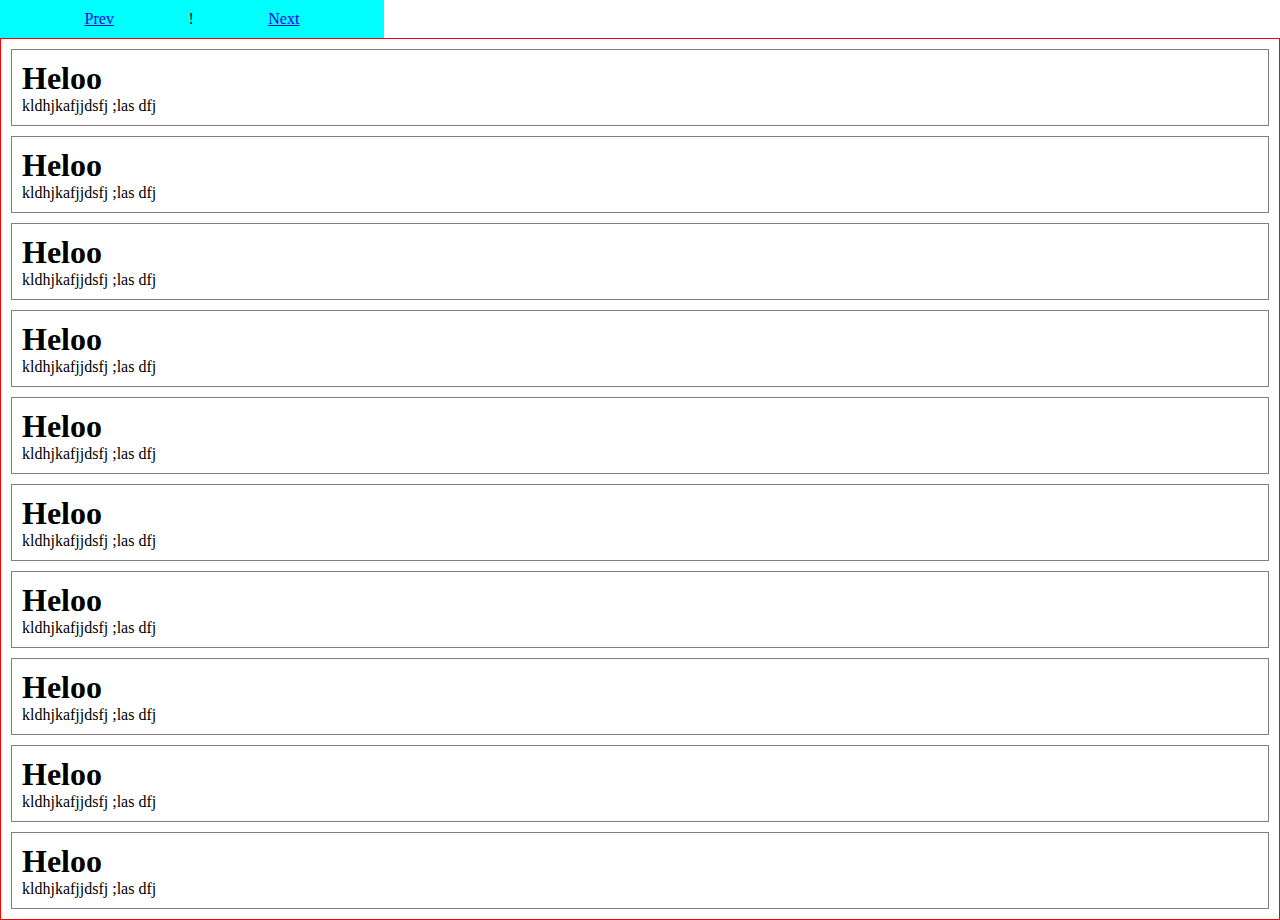
<file: PROGRESS/hellopagnation.html>
<!DOCTYPE html>
<html lang="en">
<head>
    <meta charset="UTF-8">
    <meta name="viewport" content="width=device-width, initial-scale=1.0">
    <title>Document</title>
    <style>
        *{
            margin: 0;
            padding: 0;
            box-sizing: border-box;
        }
        .item-container{
            border: 1px solid red;
        }
        .items{
            border: 1px solid grey;
            margin: 10px;
            padding: 10px;
        }
        .pagnation-control{
            padding: 10px;
            width: 30%;
            background-color: aqua;
            display: flex;
            justify-content: space-evenly;
        }
    </style>
</head>
<body>
    <div class="pagnation-control">
        <a href="#">Prev</a>
        <div class="pagenumber">!</div>
        <a href="#">Next</a>
    </div>
    <div class="item-container">
        <div class="items">
            <h1>Heloo</h1>
            <p>kldhjkafjjdsfj ;las dfj</p>
        </div>
        <div class="items">
            <h1>Heloo</h1>
            <p>kldhjkafjjdsfj ;las dfj</p>
        </div>
        <div class="items">
            <h1>Heloo</h1>
            <p>kldhjkafjjdsfj ;las dfj</p>
        </div>
        <div class="items">
            <h1>Heloo</h1>
            <p>kldhjkafjjdsfj ;las dfj</p>
        </div>
        <div class="items">
            <h1>Heloo</h1>
            <p>kldhjkafjjdsfj ;las dfj</p>
        </div>
        <div class="items">
            <h1>Heloo</h1>
            <p>kldhjkafjjdsfj ;las dfj</p>
        </div>
        <div class="items">
            <h1>Heloo</h1>
            <p>kldhjkafjjdsfj ;las dfj</p>
        </div>
        <div class="items">
            <h1>Heloo</h1>
            <p>kldhjkafjjdsfj ;las dfj</p>
        </div>
        <div class="items">
            <h1>Heloo</h1>
            <p>kldhjkafjjdsfj ;las dfj</p>
        </div>
        <div class="items">
            <h1>Heloo</h1>
            <p>kldhjkafjjdsfj ;las dfj</p>
        </div>
    </div>
    <script src="https://code.jquery.com/jquery-3.7.0.js" integrity="sha256-JlqSTELeR4TLqP0OG9dxM7yDPqX1ox/HfgiSLBj8+kM=" crossorigin="anonymous"></script>
    <script>
        $(document).ready(function(){
            itmesCount = $('item-container .items');
            console.log(itmesCount.length);
        });
    </script>
</body>
</html>
</file>
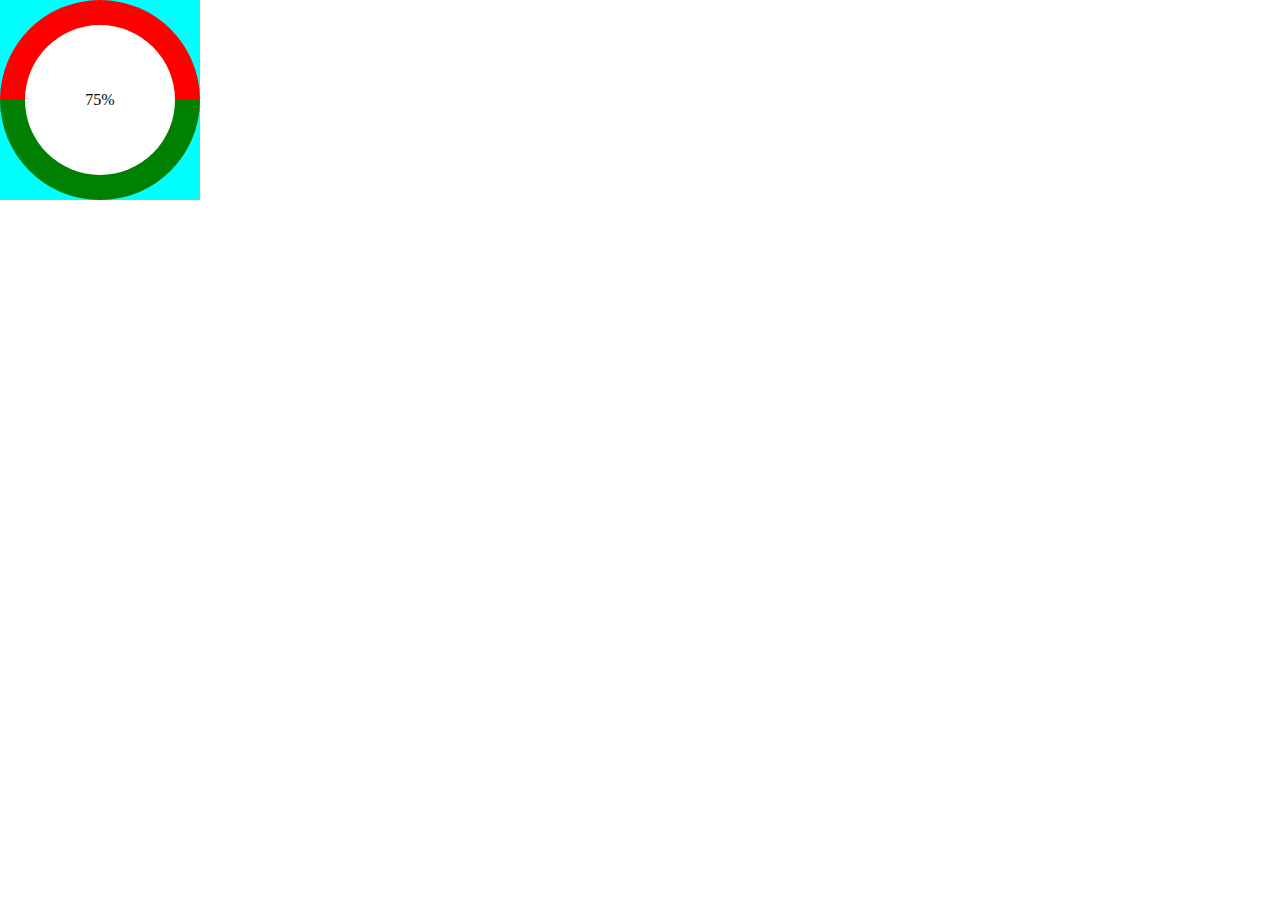
<file: PROGRESS/progressbar.html>
<!DOCTYPE html>
<html lang="en">
<head>
    <meta charset="UTF-8">
    <meta name="viewport" content="width=device-width, initial-scale=1.0">
    <title>Document</title>
    <style>
        *{
            margin: 0;
            padding: 0;
            box-sizing: border-box;
        }
        .container{
            width: 200px;
            height: 200px;
            background-color: aqua;
            position: relative;
        }
        .half-circle1{
            background-color: red;
            width: 100%;
            height: 50%;
            border-radius: 150px 150px 0 0;
        }
        .half-circle2{
            background-color: green;
            /* background-color: red; */
            width: 100%;
            height: 50%;
            border-radius: 0 0 150px 150px;
        }
        .cover-circle{
            width: 150px;
            height: 150px;
            background-color: white;
            border-radius: 50%;
            position: absolute;
            top: 50%;
            left: 50%;
            transform: translate(-50%,-50%);
            z-index: 5;
            display: flex;
            justify-content: center;
            align-items: center;
        }
    </style>
</head>
<body>
    <div class="container">
        <div class="half-circle1"></div>
        <div class="half-circle2"></div>
        <div class="cover-circle">
            75%
        </div>
    </div>
</body>
</html>
</file>
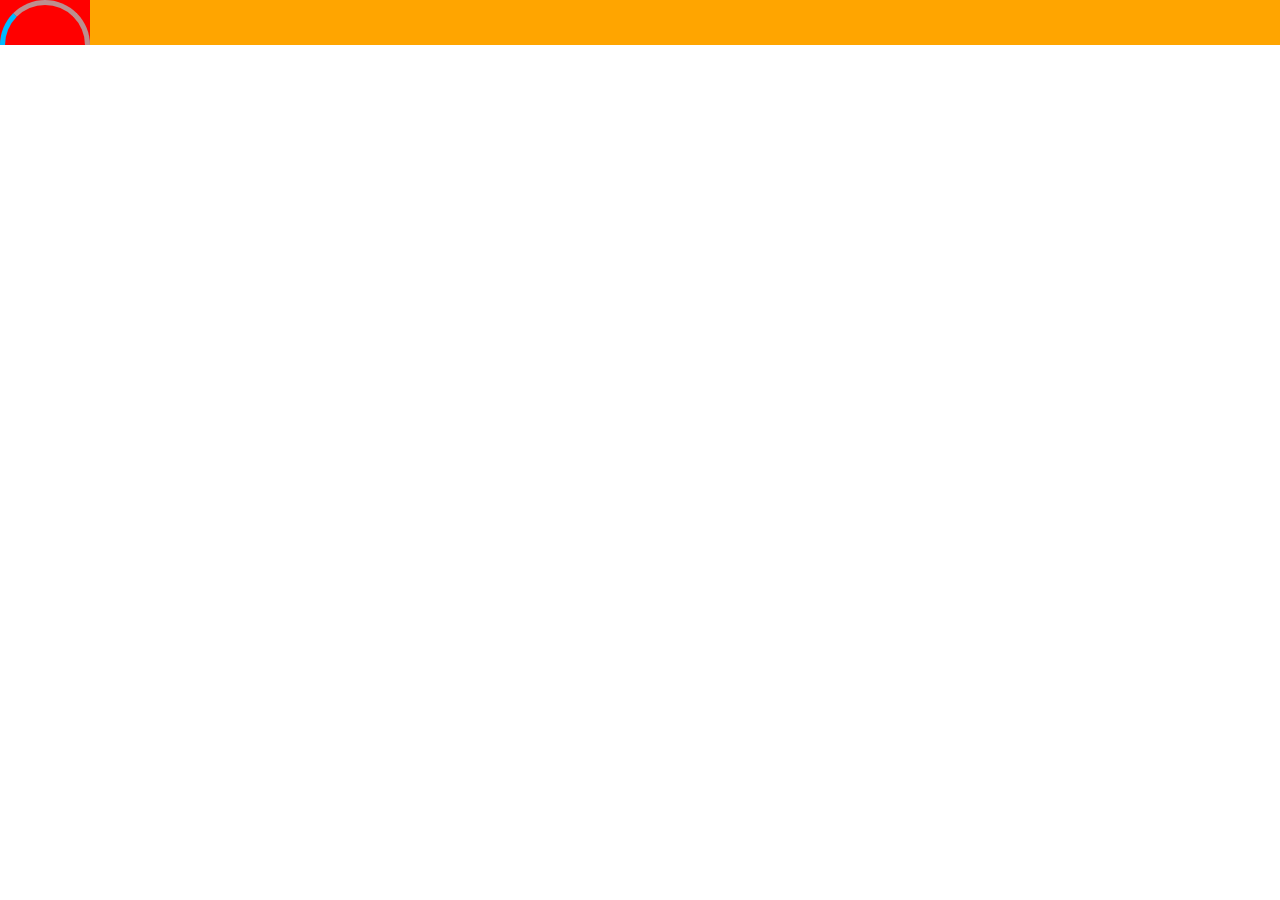
<file: PROGRESS/progressstdy1.html>
<!DOCTYPE html>
<html lang="en">
<head>
    <meta charset="UTF-8">
    <meta name="viewport" content="width=device-width, initial-scale=1.0">
    <title>Document</title>
    <style>
        *{
            margin: 0;
            padding: 0;
            box-sizing: border-box;
        }
        .progress{
            position: relative;
            /* margin: 4px; */
            /* float: left; */
            text-align: center;
            background-color: orange;
        }
        .bar-overflow{
            position: relative;
            overflow: hidden;
            width: 90px;
            height: 45px;
            background-color: red;
            /* margin-bottom: -14px; */

        }
        .bar{
            /* background-color: green; */
            
            width: 90px;
            height: 90px;
            border-radius: 50%;
            border: 5px solid rosybrown;
            border-bottom-color: #0bf;  /* half azure */
            border-left-color: #0bf;
            position: absolute;
            top: 0;
            left: 0;
        }
    </style>
</head>
<body>
    <div class="progress">
        <div class="bar-overflow">
            <div class="bar"></div>
        </div>
    </div>
</body>
</html>
</file>
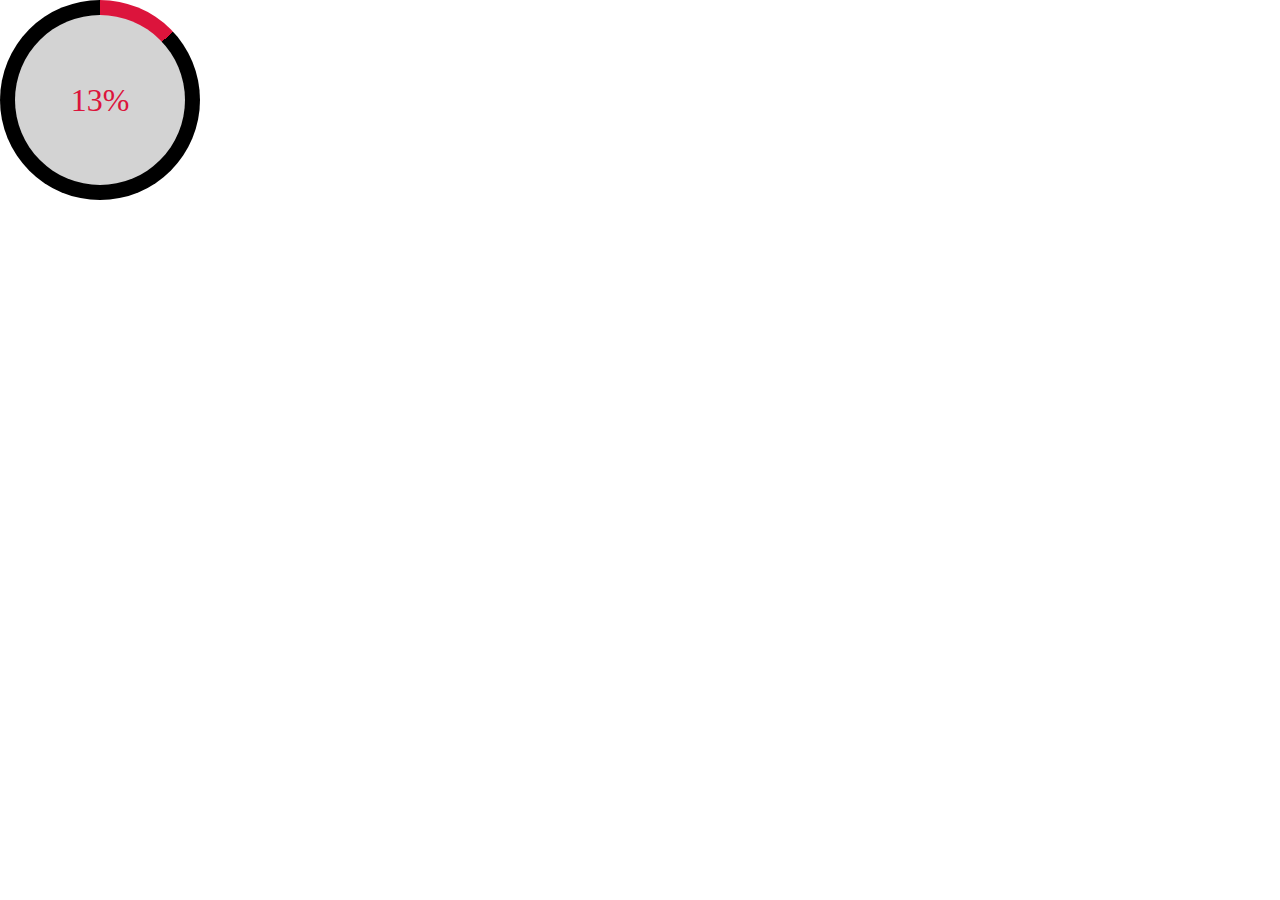
<file: PROGRESS/roundedprogress_js.html>
<!DOCTYPE html>
<html lang="en">
<head>
    <meta charset="UTF-8">
    <meta name="viewport" content="width=device-width, initial-scale=1.0">
    <title>Document</title>
    <!-- https://dev.to/shubhamtiwari909/circular-progress-bar-css-1bi9 -->
    <style>
        *{
            margin: 0;
            padding: 0;
            box-sizing: border-box;
        }
        :root {
            --progress-bar-width: 200px;
            --progress-bar-height: 200px;
            --font-size: 2rem;
        }
        .circular-progress{
            background-color: olive;
            width: var(--progress-bar-width);
            height: var(--progress-bar-height);
            border-radius: 50%;
            display: flex;
            justify-content: center;
            align-items: center;
            /* border-radius: 30px; */
        }
        .inner-circle {
            position: absolute;
            width: calc(var(--progress-bar-width) - 30px);
            height: calc(var(--progress-bar-height) - 30px);
            border-radius: 50%;
            background-color: lightgrey;
            
        }
        .percentage {
            position: relative;
            font-size: var(--font-size);
            color: rgb(0, 0, 0, 0.8);
        }
    </style>
</head>
<body>
    <div class="circular-progress" data-inner-circle-color="lightgrey" data-percentage="80" data-progress-color="crimson" data-bg-color="black">
        <div class="inner-circle"></div>
        <p class="percentage">0%</p>
      </div>
      <script>
        const circularProgress = document.querySelectorAll(".circular-progress");
        Array.from(circularProgress).forEach((progressBar) => {
  const progressValue = progressBar.querySelector(".percentage");
  const innerCircle = progressBar.querySelector(".inner-circle");
  let startValue = 0,
    endValue = Number(progressBar.getAttribute("data-percentage")),
    speed = 50,
    progressColor = progressBar.getAttribute("data-progress-color");

  const progress = setInterval(() => {
    startValue++;
    progressValue.textContent = `${startValue}%`;
    progressValue.style.color = `${progressColor}`;

    innerCircle.style.backgroundColor = `${progressBar.getAttribute(
      "data-inner-circle-color"
    )}`;

    progressBar.style.background = `conic-gradient(${progressColor} ${
      startValue * 3.6
    }deg,${progressBar.getAttribute("data-bg-color")} 0deg)`;
    if (startValue === endValue) {
      clearInterval(progress);
    }
  }, speed);
});
      </script>
</body>
</html>
</file>
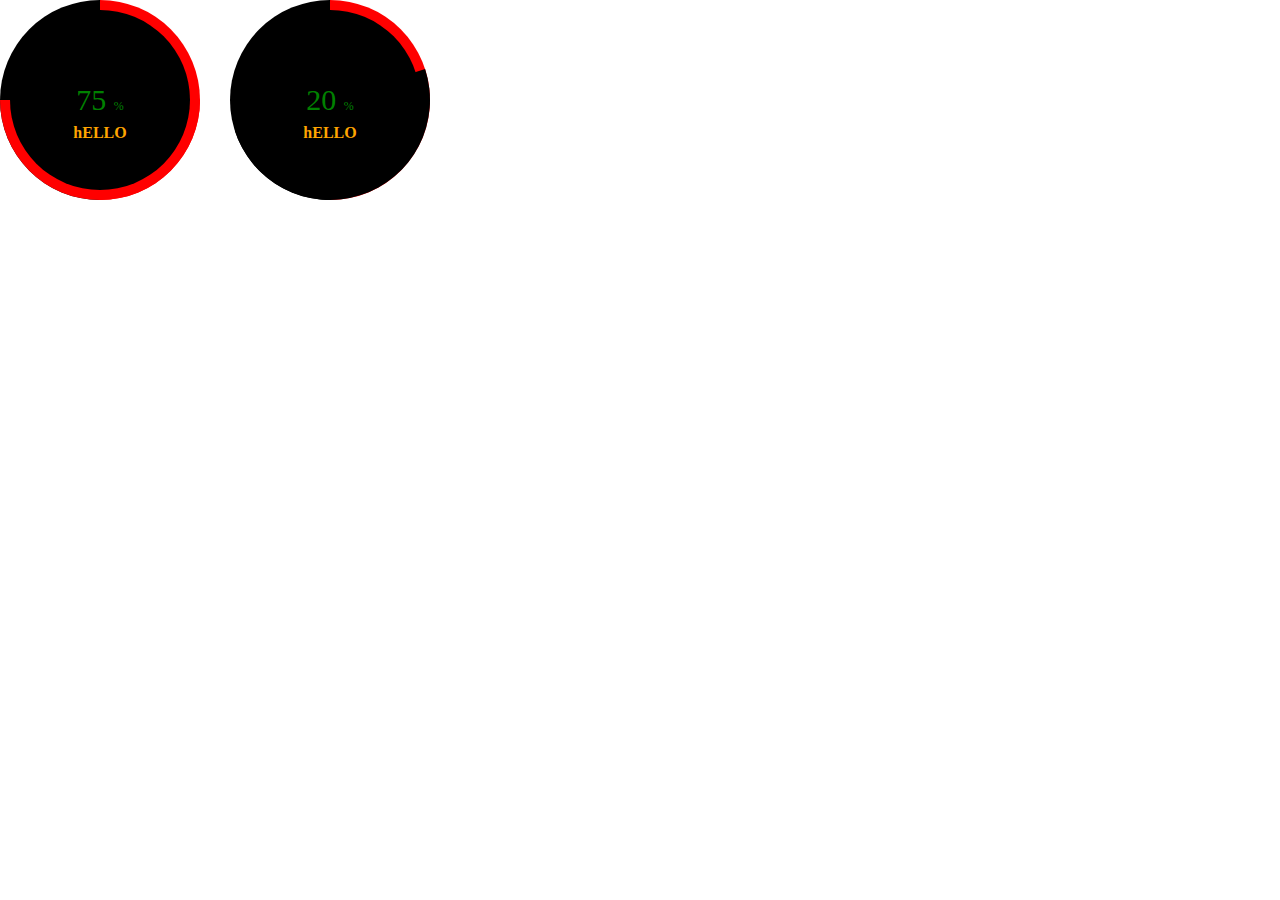
<file: PROGRESS/roundedprogressbar.html>
<!DOCTYPE html>
<html lang="en">
<head>
    <meta charset="UTF-8">
    <meta name="viewport" content="width=device-width, initial-scale=1.0">
    <title>Document</title>
    <style>
        *{
            margin: 0;
            padding: 0;
            box-sizing: border-box;
        }
        .container{
            display: flex;
            gap: 30px;
        }
        .container .progress{
            width: 200px;
            height: 200px;
            border-radius: 50%;
            background:black  linear-gradient(to right, transparent,50%,var(--color)0);
            color: green;
            position: relative;
        }
        .container .progress h3,
        .container .progress h4,
        .container .progress span{
            z-index: 20;
        }
        .container .progress h3{
            font-size: 30px;
            font-weight: 500;
            position: absolute;
            top: 50%;
            left: 50%;
            transform: translate(-50%,-50%);
        }
        .container .progress span{
            font-size: 12px;
            font-weight: 300;
        }
        .container .progress h4{
            position: absolute;
            top: 62%;
            left: 50%;
            transform: translateX(-50%);
            color: orange;
        }
        .container .progress::before{
            content: '';
            display: block;
            height: 100%;
            margin-left: 50%;
            transform-origin: left;
            border-radius: 0 100% 100% 0/50%;
        }
        .container .progress::after{
            content: '';
            position: absolute;
            inset: 10px;
            border-radius: 50%;
            background-color: black;
        }
        /* ------------------------------------- */
        .container .progress::before{
            background: var(--color);
            transform: rotate(calc(((var(--i) - 50) * 0.01turn)));
            animation: helllo 2s forwards;
        }
        .container .progress.less::before{
            background: black;
            transform: rotate(calc(((var(--i) - 0) * 0.01turn)));
        }
    </style>

</head>
<body>
    <div class="container">
        <div class="progress" style="--i:75;--color:red;">
            <h3>75 <span>%</span></h3>
            <h4>hELLO</h4>
        </div>
        <div class="progress less" style="--i:20;--color:red;">
            <h3>20 <span>%</span></h3>
            <h4>hELLO</h4>
        </div>
    </div>
</body>
</html>
</file>
<file: assects/css/style.css>
@import url("https://fonts.googleapis.com/css2?family=Lato:wght@300;400;700&family=Roboto:wght@300;400;500&display=swap");
* {
  margin: 0;
  padding: 0;
  box-sizing: border-box;
  font-family: "Roboto", sans-serif;
  font-weight: 300;
}

header {
  background-color: rgb(26, 127, 223);
  color: white;
  padding: 5px;
}

.pad-5 {
  padding-left: 48px;
  padding-right: 48px;
}

#top-nav {
  padding: 15px 0px;
  box-shadow: 0px 2px 2px rgb(163, 163, 163);
  position: sticky;
  top: 0;
  background-color: white;
  z-index: 150;
}
#top-nav .top-nav-left {
  width: 15%;
  display: flex;
  justify-content: flex-start;
  align-items: center;
  gap: 0px 5px;
}
#top-nav .top-nav-left a {
  text-decoration: none;
  font-weight: bold;
  text-shadow: 2px 2px 3px rgb(179, 178, 178);
  color: rgb(23, 147, 204);
}
#top-nav .top-nav-right {
  width: 85%;
  display: flex;
  justify-content: space-between;
  align-items: center;
  gap: 0px 25px;
}
#top-nav .top-nav-right .small-scren-titles {
  display: none;
}
#top-nav .top-nav-right .small-scren-titles .small-search {
  width: 275px;
  display: none;
}
#top-nav .top-nav-right .menu-button, #top-nav .top-nav-right .app-menu-btn {
  cursor: pointer;
  margin: 0;
}
#top-nav .top-nav-right .menu-button .fa-bars, #top-nav .top-nav-right .app-menu-btn .fa-bars {
  color: grey;
  font-size: 24px;
}
#top-nav .top-nav-right .app-menu-btn {
  display: none;
}
#top-nav .top-nav-right .right-float {
  display: flex;
  align-items: center;
  gap: 0px 25px;
}
#top-nav .top-nav-right .right-float .seatch-box {
  position: relative;
}
#top-nav .top-nav-right .right-float .seatch-box #search-input {
  width: 200px;
  outline: none;
}
#top-nav .top-nav-right .right-float .seatch-box .search-clicker {
  padding: 5px;
  position: absolute;
  top: 50%;
  right: 0;
  transform: translate(0, -50%);
  z-index: 1;
}

.notification {
  position: relative;
  cursor: pointer;
}
.notification a {
  text-decoration: none;
  color: gray;
}
.notification .count {
  width: 15px;
  height: 15px;
  border-radius: 50%;
  background-color: rgb(248, 84, 84);
  font-size: 10px;
  color: white;
  display: flex;
  justify-content: center;
  align-items: center;
  position: absolute;
  top: -5px;
  right: -8px;
}

.user-information {
  display: flex;
  align-items: center;
  position: relative;
  gap: 0px 10px;
}
.user-information .user-handil {
  display: flex;
  align-items: center;
  gap: 0px 10px;
}
.user-information .user-handil a {
  text-decoration: none;
}
.user-information .user-handil span {
  cursor: pointer;
  text-decoration: none;
}
.user-information .user-handil .user-photo {
  width: 30px;
  height: 30px;
  border-radius: 50%;
  overflow: hidden;
}
.user-information .user-handil .user-photo img {
  width: 100%;
  height: 100%;
}

.user-datails-dropdown {
  display: none;
  background-color: white;
  width: 250px;
  position: absolute;
  top: 50px;
  right: 0;
  box-shadow: 3px 3px 5px grey;
  overflow: hidden;
  border-radius: 3px;
}
.user-datails-dropdown ul {
  list-style-type: none;
  margin: 0;
  padding: 0;
}
.user-datails-dropdown ul li a {
  text-decoration: none;
  display: block;
  color: gray;
  padding: 15px;
}
.user-datails-dropdown ul li a:hover {
  background-color: gray;
  color: black;
}
.user-datails-dropdown ul li .chat-list {
  padding: 10px;
  display: flex;
  gap: 0px 10px;
  align-items: flex-start;
}
.user-datails-dropdown ul li .chat-list .chat-user-pic {
  width: 30px;
  height: 30px;
  border-radius: 50%;
  overflow: hidden;
}
.user-datails-dropdown ul li .chat-list .chat-user-pic img {
  width: 100%;
  height: 100%;
}
.user-datails-dropdown ul li .chat-list .chats span {
  display: block;
  margin-bottom: 0;
}
.user-datails-dropdown ul li .chat-list .chats span.user-name {
  color: blue;
}
.user-datails-dropdown ul li .chat-list .chats span.chat-msg {
  font-size: 10px;
}

#footer-menus {
  display: none;
  justify-content: space-between;
  align-items: center;
  z-index: 150;
  background-color: rgb(255, 255, 255);
  box-shadow: 5px 0px 5px gray;
  padding: 0px 20px;
  width: 100%;
  position: fixed;
  right: 0;
  bottom: 0;
  left: 0;
}
#footer-menus .notification {
  padding: 15px;
}
#footer-menus .notification .notofi-handil a {
  display: block;
  text-decoration: none;
}
#footer-menus .notification .notofi-handil .count {
  top: 8px;
  right: 8px;
}
#footer-menus .notification:hover, #footer-menus .notification .active {
  background-color: rgb(210, 241, 254);
}

#side-nav {
  width: auto;
  height: auto;
  display: block;
  background-color: rgb(26, 127, 223);
  box-shadow: 0px 3px 5px rgb(117, 117, 117);
  background-image: url("../images/side-nav-bg-1.jpg");
  background-position: center;
  background-size: cover;
  background-blend-mode: Soft-light;
  /*background-blend-mode: values; #color, color-burn, color-dodge, darken, difference, exclusion, hard-light, hue, lighten, luminosity, multiply, normal, overlay, saturation, screen, Soft-light*/
}
#side-nav ul {
  list-style-type: none;
  margin: 0;
  padding: 0;
}
#side-nav ul li {
  display: flex;
  align-items: center;
  cursor: pointer;
}
#side-nav ul li a, #side-nav ul li span {
  display: block;
  color: white;
  padding: 10px 60px 10px 10px;
  text-decoration: none;
}
#side-nav ul li .nav-incons {
  width: 50px;
  height: 50px;
  color: white;
  display: flex;
  justify-content: center;
  align-items: center;
}
#side-nav ul li .nav-incons a {
  text-decoration: none;
}
#side-nav ul li:hover {
  background-color: white;
}
#side-nav ul li:hover .nav-incons {
  color: black;
}
#side-nav ul li:hover a, #side-nav ul li:hover span {
  color: black;
  background-color: white;
}
#side-nav .droop-downs {
  list-style-type: none;
  margin: 0;
  padding: 0;
  display: none;
}

.drop-out {
  position: absolute;
  left: 50px;
  z-index: 150;
  background-color: rgb(27, 157, 218);
  box-shadow: 3px 3px rgb(116, 115, 115);
}

.side-toggle-full {
  width: 20%;
}

a.nav-hider, span.nav-hider {
  display: none;
}

.side-toggle-half {
  width: 5%;
}

#content-body {
  width: 100%;
}

.card-one {
  border-radius: 20px;
  padding: 15px;
  box-shadow: 0px 0px 10px rgb(179, 179, 179);
  background-position: center;
  background-size: cover;
  background-blend-mode: Soft-light;
  /*background-blend-mode: values; #color, color-burn, color-dodge, darken, difference, exclusion, hard-light, hue, lighten, luminosity, multiply, normal, overlay, saturation, screen, Soft-light*/
}
.card-one .card-divisin {
  margin: 10px 0px;
  display: flex;
}
.card-one .card-divisin .big-side {
  width: 70%;
}
.card-one .card-divisin .big-side a {
  text-decoration: none;
  color: black;
}
.card-one .card-divisin .big-side a:hover {
  color: white;
}
.card-one .card-divisin .small-side {
  width: 30%;
  display: flex;
  justify-content: center;
}

.hi-card {
  overflow: hidden;
  color: black;
  height: 400px;
  position: relative;
  display: flex;
  flex-direction: column;
  justify-content: space-between;
}
.hi-card .hi-card-info {
  background: linear-gradient(to top, rgba(0, 0, 255, 0.337), rgba(0, 0, 0, 0.109));
  position: absolute;
  right: 0;
  bottom: 0;
  left: 0;
  padding: 15px;
  color: white;
}
.hi-card .day {
  color: rgb(100, 99, 99);
}
.hi-card .wether {
  color: white;
}
.hi-card .wether h1 {
  position: relative;
}
.hi-card .wether h1 sup {
  font-size: 10px;
  position: absolute;
  top: 10px;
}
.hi-card .wether .wether-degrees {
  display: flex;
}
.hi-card .wether .wether-degrees .comming-days {
  padding: 5px 15px;
  display: flex;
  flex-direction: column;
  justify-content: space-between;
  align-items: center;
  gap: 0px 4px;
}
.hi-card .wether .wether-degrees .comming-days p {
  margin: 2px 0px;
  font-size: 10px;
  font-weight: 500;
  line-height: 2px;
}

.news {
  margin: 10px 0px;
  display: flex;
}
.news p {
  line-height: 5px;
}
.news .news-img {
  width: 50px;
  height: 100%;
  overflow: hidden;
}
.news .news-img img {
  width: 100%;
  height: 100%;
}
.news .news-headlines {
  padding: 5px;
}
.news .news-headlines .news-title {
  width: 100%;
}
.news .news-headlines span {
  font-size: 12px;
}
.news .news-date {
  font-size: 10px;
}

.card-heading {
  padding: 10px;
  background-color: rgb(26, 127, 223);
  color: white;
  display: flex;
  align-items: center;
  justify-content: space-between;
}

.news-sorter-btn {
  cursor: pointer;
  position: relative;
}
.news-sorter-btn .news-sorte-list {
  display: none;
  position: absolute;
  right: 0;
  z-index: 1;
}
.news-sorter-btn .news-sorte-list .btn-pointer {
  width: 0;
  height: 0;
  border-left: 10px solid transparent;
  border-right: 10px solid transparent;
  border-bottom: 15px solid white;
  margin-left: 53px;
}
.news-sorter-btn .news-sorte-list ul {
  border-left: 1px solid rgb(201, 199, 199);
  border-bottom: 1px solid rgb(201, 199, 199);
  border-right: 1px solid rgb(201, 199, 199);
  margin: 0;
  padding: 0;
  list-style-type: none;
  background-color: white;
}
.news-sorter-btn .news-sorte-list ul li {
  color: black;
  padding: 5px;
  cursor: pointer;
  font-size: 12px;
}
.news-sorter-btn .news-sorte-list ul li:hover {
  background-color: rgb(216, 216, 216);
}

.newslist {
  padding: 10px;
}

.newslist .news-container {
  display: flex;
}
.newslist .news-container .news-image {
  width: 60px;
  height: 80px;
  overflow: hidden;
}
.newslist .news-container .news-image img {
  width: 100%;
  height: 100%;
}
.newslist .news-container .news-headlines {
  padding: 3px 5px;
  width: calc(100% - 60px);
}
.newslist .news-container .news-headlines a {
  text-decoration: none;
  font-size: 16px;
}
.newslist .news-container .news-headlines span {
  line-height: 10px;
  font-size: 12px;
}
.newslist .news-container .news-date {
  font-size: 10px;
}

.compost-mail-btn {
  cursor: pointer;
  padding: 10px;
  border-radius: 20%;
  display: flex;
  justify-content: center;
  align-items: center;
  background-color: rgb(26, 127, 223);
  color: white;
  position: fixed;
  bottom: 10px;
  right: 10px;
  transition-duration: 0.3s;
  -webkit-transition-duration: 0.3s;
}
.compost-mail-btn:hover {
  border-radius: 50%;
}

#sent-mail-container,
#inbox-container {
  overflow: hidden;
  border-radius: 5px;
  border: 1px solid rgb(224, 224, 224);
}

#sent-mail-container .sentmail-contols,
#inbox-container .inbox-controls {
  padding: 0px 15px;
  display: flex;
  background-color: rgb(26, 127, 223);
  color: white;
}

#sent-mail-container .sentmail-contols .control-left,
#sent-mail-container .sentmail-contols .control-right,
#inbox-container .inbox-controls .control-left,
#inbox-container .inbox-controls .control-right {
  width: 50%;
  padding: 5px;
  display: flex;
  gap: 0px 15px;
}

#sent-mail-container .sentmail-contols .control-left,
#sent-mail-container .sentmail-contols .control-right,
#inbox-container .inbox-controls .control-left,
#inbox-container .inbox-controls .control-right,
#inbox-container .inbox-controls .control-left .controls-group {
  padding: 5px;
  display: flex;
  align-items: center;
}
#sent-mail-container .sentmail-contols .control-left .controls,
#sent-mail-container .sentmail-contols .control-right .controls,
#inbox-container .inbox-controls .control-left .controls,
#inbox-container .inbox-controls .control-right .controls,
#inbox-container .inbox-controls .control-left .controls-group .controls {
  padding: 3px;
  color: white;
  cursor: pointer;
}

#inbox-container .inbox-controls .control-left .controls-group {
  justify-content: space-between;
  gap: 0px 10px;
}

#sent-mail-container .sentmail-contols .control-left,
#inbox-container .inbox-controls .control-left {
  justify-content: flex-start;
}

#sent-mail-container .sentmail-contols .control-right,
#inbox-container .inbox-controls .control-right {
  justify-content: flex-end;
}

#sent-mail-container .mail-box {
  background-color: white;
  padding: 5px 20px;
}
#sent-mail-container .mail-box .email-list {
  display: flex;
  flex-wrap: wrap;
}
#sent-mail-container .mail-box .email-list span {
  font-size: 10px;
  background-color: rgb(221, 221, 221);
  padding: 3px 8px;
  overflow: hidden;
  border-radius: 15px;
  margin: 3px 2px;
}
#sent-mail-container .mail-box .email-list .fa-xmark {
  margin: 0px 3px;
}
#sent-mail-container .mail-box .text-formater {
  display: flex;
}
#sent-mail-container .mail-box .text-formater div {
  background-color: gray;
  margin: 5px;
  width: 30px;
  height: 30px;
  font-size: 12px;
  border-radius: 5px;
  display: flex;
  justify-content: center;
  align-items: center;
}

.fa-up-right-from-square {
  display: none;
}

.fa-expand {
  display: none;
}

.minimize_window {
  position: fixed;
  bottom: 0;
  right: 50px;
  z-index: 150;
}

.compress_window {
  width: 40%;
  position: fixed;
  bottom: 0;
  right: 50px;
  z-index: 150;
}
.compress_window .mail-box {
  height: 300px;
  overflow-y: scroll;
}

#inbox-container .inbox-buttons {
  border: 1px solid rgb(216, 216, 216);
}
#inbox-container .inbox-buttons button {
  background-color: white;
  border: none;
  border: 2px solid white;
  padding: 10px 25px;
}
#inbox-container .inbox-buttons button.active {
  border-bottom: 2px solid rgb(26, 127, 223);
}
#inbox-container .inbox-holder .inbox-message-holder .inbox {
  cursor: pointer;
  padding: 10px;
  border: none;
  border-left: 1px solid rgb(216, 216, 216);
  border-right: 1px solid rgb(216, 216, 216);
  border-bottom: 1px solid rgb(216, 216, 216);
  display: flex;
  gap: 5px;
  align-items: baseline;
}
#inbox-container .inbox-holder .inbox-message-holder .inbox .inbox-message {
  position: relative;
  width: 90%;
}
#inbox-container .inbox-holder .inbox-message-holder .inbox .inbox-message p {
  font-size: 12px;
}
#inbox-container .inbox-holder .inbox-message-holder .inbox .inbox-message .inbox-document-preview {
  font-size: 12px;
  display: flex;
  gap: 0px 10px;
}
#inbox-container .inbox-holder .inbox-message-holder .inbox .inbox-message .hover-controls {
  color: rgb(27, 139, 214);
  display: none;
  align-items: center;
  gap: 0px 5px;
  position: absolute;
  right: 0;
  bottom: 0;
}
#inbox-container .inbox-holder .inbox-message-holder .inbox:hover .hover-controls {
  display: flex;
}
#inbox-container .inbox-holder .inbox-message-holder .inbox .inbox-received {
  font-size: 10px;
  color: grey;
}
#inbox-container .inbox-holder .inbox-message-holder .inbox:hover {
  background-color: rgb(173, 225, 250);
}

.fa-image {
  color: rgb(248, 52, 52);
}

.fa-file {
  color: rgb(41, 154, 247);
}

.fa-file-zipper {
  color: rgb(211, 214, 45);
}

.fa-folder {
  color: rgb(9, 204, 9);
}

.read {
  background-color: rgb(250, 248, 248);
}

.unread {
  background-color: rgb(234, 234, 235);
}

.droptoggler {
  display: block;
}

.chart-holder ul {
  margin: 0;
  padding: 0;
  list-style-type: none;
}
.chart-holder ul li {
  padding: 5px;
  background-color: red;
  margin: 10px 0px;
}
.chart-holder ul.horizontal-bar li {
  border-top-right-radius: 20px;
  border-bottom-right-radius: 20px;
}
.chart-holder ul.vertical-bar {
  padding: 15px;
  background-color: aqua;
  height: 300px;
}
.chart-holder ul.vertical-bar li {
  display: inline-block;
  width: 5px;
}

.table-holder {
  background-color: white;
}
.table-holder .table-heading {
  padding: 2%;
  border-bottom: 1px solid rgb(216, 216, 216);
  display: flex;
  justify-content: space-between;
  align-items: center;
}
.table-holder .table-heading .table-left-content {
  width: 30%;
}
.table-holder .table-heading .table-left-content p {
  font-size: 12px;
  color: gray;
  line-height: 15px;
  margin-bottom: 0;
}
.table-holder .table-heading span {
  font-weight: 500;
}
.table-holder .table-heading .left-heading {
  width: 40%;
}
.table-holder .table-heading .left-heading p {
  font-size: 10px;
  color: gray;
}
.table-holder .table-heading .table-controls {
  align-self: flex-start;
}
.table-holder .table-container {
  width: 100%;
}
.table-holder .table-container .table_common thead tr th, .table-holder .table-container .table_common tbody tr td {
  padding: 2%;
  font-size: 14px;
}
.table-holder .table-container .table_common thead tr th {
  width: 10%;
  font-weight: 500;
}
.table-holder .table-container .table_common tbody tr:hover {
  background-color: rgb(235, 234, 234);
}
.table-holder .table-container .table_common tbody tr {
  cursor: pointer;
}
.table-holder .table-container .table_common tbody tr td img {
  width: 35px;
  height: 35px;
  border-radius: 5px;
  margin: 0px 5px;
}
.table-holder .table-container .table_1 tbody tr:nth-child(odd) {
  background-color: rgb(216, 236, 249);
}
.table-holder .table-container .table_1 tbody tr:nth-child(odd):hover {
  background-color: rgb(235, 234, 234);
}
.table-holder .table-container .table_2 tbody tr, .table-holder .table-container .table_2 thead tr {
  border-bottom: 1px solid rgb(224, 224, 224);
}
.table-holder .table-container table.table_2 {
  width: 800px;
}
.table-holder .table-container table.table_3 {
  position: relative;
}
.table-holder .table-container table.table_3 thead {
  background-color: rgb(36, 157, 255);
  color: white;
  position: sticky;
  top: 0;
}
.table-holder .table-container table.table_3 tbody tr {
  border-bottom: 1px solid rgb(204, 203, 203);
}
.table-holder .table-height {
  height: 300px;
  overflow-y: scroll;
}
.table-holder .table_3_heding {
  background-color: rgb(92, 193, 251);
  border-top-left-radius: 15px;
  border-top-right-radius: 15px;
}

.table_shadow {
  box-shadow: 0px 0px 5px grey;
  border-radius: 15px;
}

.simple-pagination ul {
  padding: 0;
  list-style: none;
  text-align: center;
}

.simple-pagination li {
  display: inline-block;
  margin-right: 5px;
}

.simple-pagination li a,
.simple-pagination li span {
  color: #666;
  padding: 5px 10px;
  text-decoration: none;
  border: 1px solid #EEE;
  background-color: #FFF;
  box-shadow: 0px 0px 10px 0px #EEE;
}

.simple-pagination .current {
  color: #FFF;
  background-color: #6cb8ff;
  border-color: #6cb8ff;
}

.simple-pagination .prev.current,
.simple-pagination .next.current {
  background: #4d9fec;
}/*# sourceMappingURL=style.css.map */
</file>
<file: assects/css/mediaquery.css>
@media screen and (max-width: 768px) {
  header {
    display: none;
  }
  #top-nav {
    font-size: 12px;
  }
  #top-nav .logo-holder a {
    font-size: 14px;
  }
  #side-nav ul li {
    padding: 0;
  }
  #side-nav ul li a, #side-nav ul li span {
    font-size: 12px;
  }
  .compost-mail-btn {
    bottom: 60px;
  }
  #sent-mail-container .sentmail-contols {
    display: none;
  }
  #sent-mail-container .mail-box .email-list span {
    font-size: 8px;
    margin: 2px;
  }
  #inbox-container .inbox-holder .inbox-message-holder .inbox .inbox-message p {
    font-size: 10px;
  }
  #inbox-container .inbox-holder .inbox-message-holder .inbox .inbox-message .inbox-document-preview {
    font-size: 8px;
    gap: 0px 5px;
  }
  #inbox-container .inbox-holder .inbox-message-holder .inbox:hover .hover-controls {
    display: none;
  }
  #inbox-container .inbox-buttons {
    background-color: white;
  }
  #inbox-container .inbox-buttons button {
    font-size: 14px;
    padding: 5px 30px;
  }
  #inbox-container .inbox-message-holder .inbox .inbox-message .inbox-subject h6 {
    font-size: 14px;
  }
  #inbox-container .inbox-message-holder .inbox .inbox-message .inbox-msg-content {
    font-size: 10px;
  }
  #inbox-container .inbox-message-holder .inbox .inbox-message .inbox-document-preview .file {
    font-size: 10px;
  }
}
@media screen and (max-width: 700px) {
  .pad-5 {
    padding-left: 0;
    padding-right: 0;
  }
  #top-nav .top-nav-left {
    display: none;
  }
  #top-nav .top-nav-right {
    width: 100%;
    justify-content: flex-start;
  }
  #top-nav .top-nav-right .small-scren-titles {
    width: 80%;
    display: block;
  }
  #top-nav .top-nav-right .small-scren-titles input.small-search {
    width: 100%;
    padding: 3px 10px;
    border: 1px solid rgb(192, 190, 190);
  }
  #top-nav .top-nav-right .right-float {
    display: none;
  }
  #top-nav .top-nav-right .menu-button {
    display: none;
  }
  #top-nav .top-nav-right .app-menu-btn {
    display: block;
  }
  #footer-menus {
    display: flex;
  }
  #side-nav.side-toggle-full {
    width: auto;
  }
  #side-nav {
    overflow-x: scroll;
    box-shadow: 0px 3px 5px rgb(117, 117, 117);
    position: fixed;
    top: 0;
    left: -190px;
    bottom: 0;
    z-index: 150;
    transition-duration: 0.5s;
  }
  #side-nav ul li a, #side-nav ul li span {
    display: block;
  }
  .side-nav-pusher {
    left: 0;
  }
  #content-body {
    width: 100%;
    padding-bottom: 5px;
  }
  #content-body #page-information {
    display: none;
  }
  #inbox-container .inbox-controls {
    display: none;
  }
  #inbox-container .inbox-message-holder .inbox input {
    display: none;
  }
  .hi-card .wether .wether-degrees .comming-days p {
    line-height: 10px;
  }
  .table-holder {
    background-color: white;
  }
  .table-holder .table-heading {
    padding: 2%;
    border-bottom: 1px solid rgb(216, 216, 216);
    display: flex;
    justify-content: space-between;
    align-items: center;
  }
  .table-holder .table-heading span {
    font-weight: 500;
  }
  .table-holder .table-heading .table-left-content {
    width: 80%;
  }
  .table-holder .table-heading .table-left-content p {
    font-size: 10px;
  }
  .table-holder .table-container .table_1 thead tr th, .table-holder .table-container .table_1 tbody tr td {
    padding: 1%;
    font-size: 10px;
  }
  .table-holder .table-container .table_1 thead tr th {
    width: 5%;
    font-weight: 500;
  }
  .table-holder .table-container .table_common tbody tr td {
    text-align: left;
    padding: 3% 2%;
    text-align: center;
  }
  .table-holder .table-container .table_common tbody tr td span {
    font-size: 10px;
  }
  .table-holder .table-container .table_common tbody tr td:not(:nth-child(1)) {
    text-align: left;
  }
}/*# sourceMappingURL=mediaquery.css.map */
</file>
